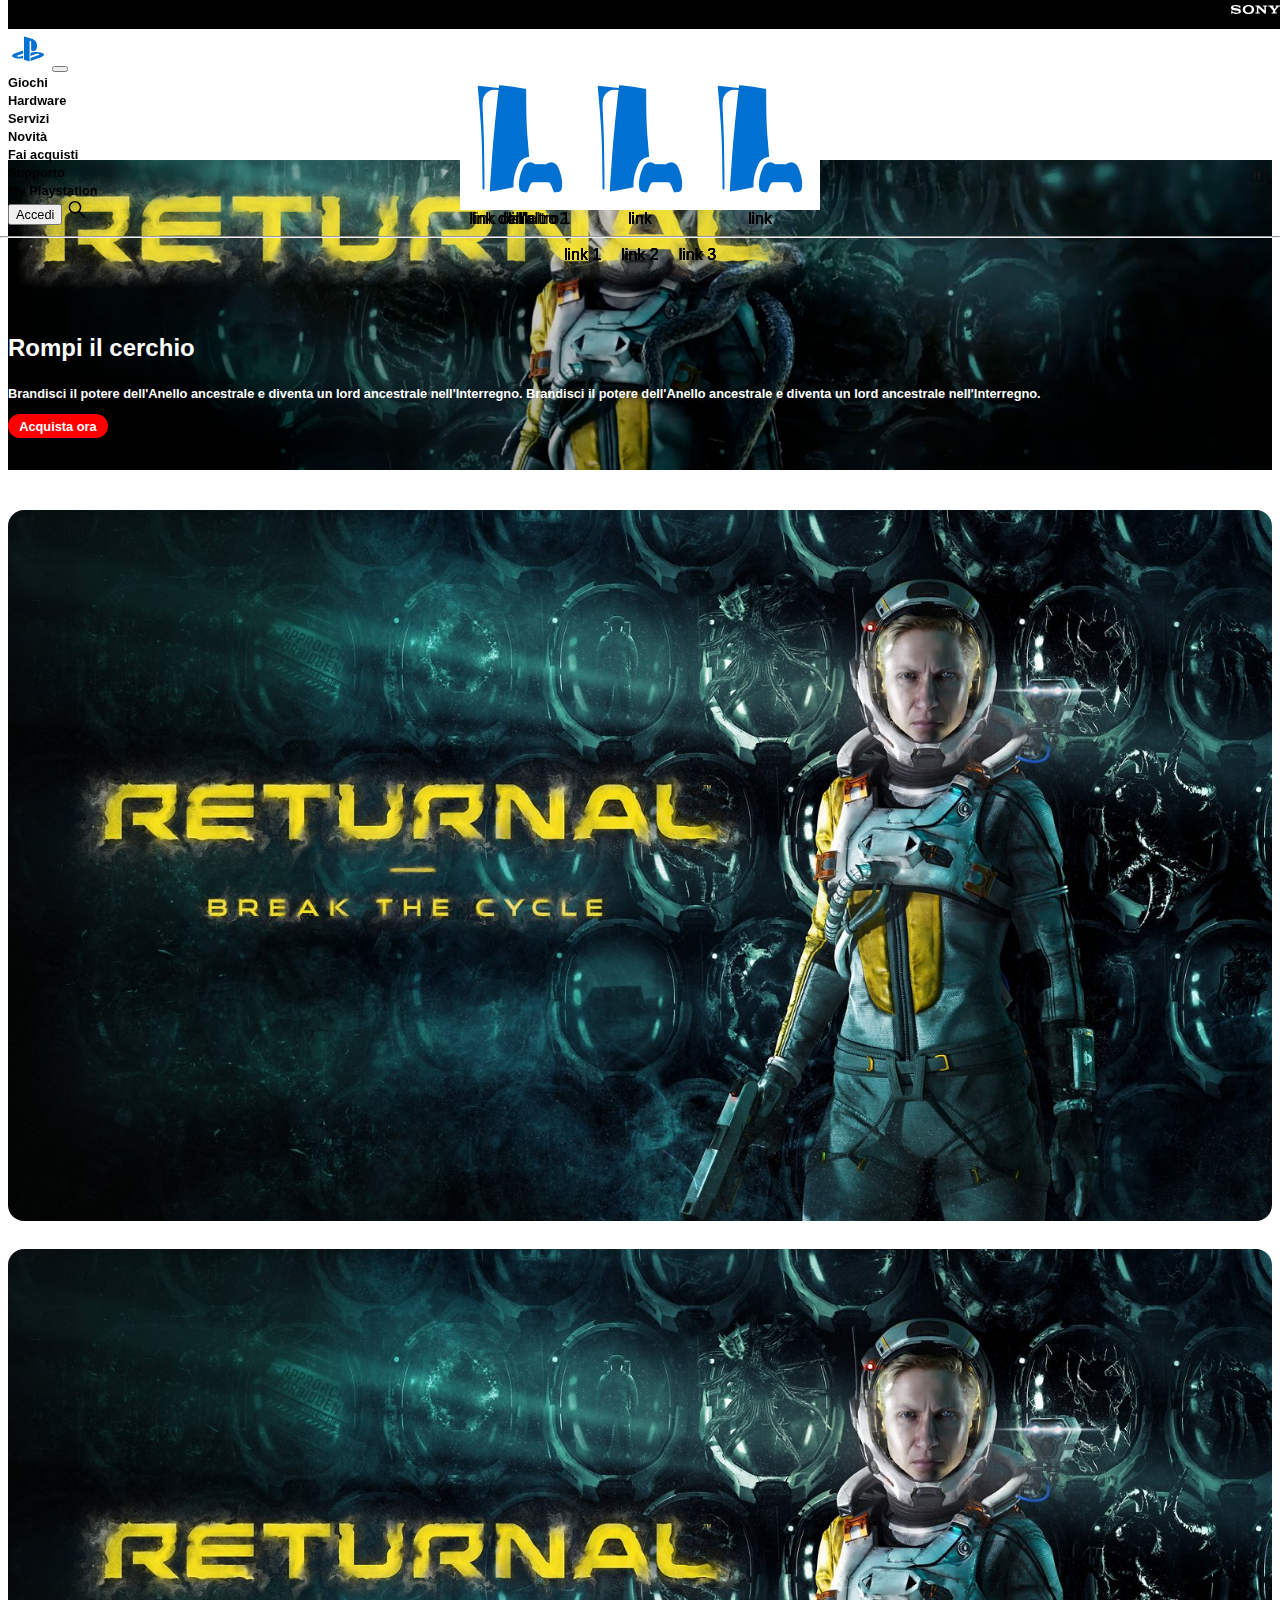
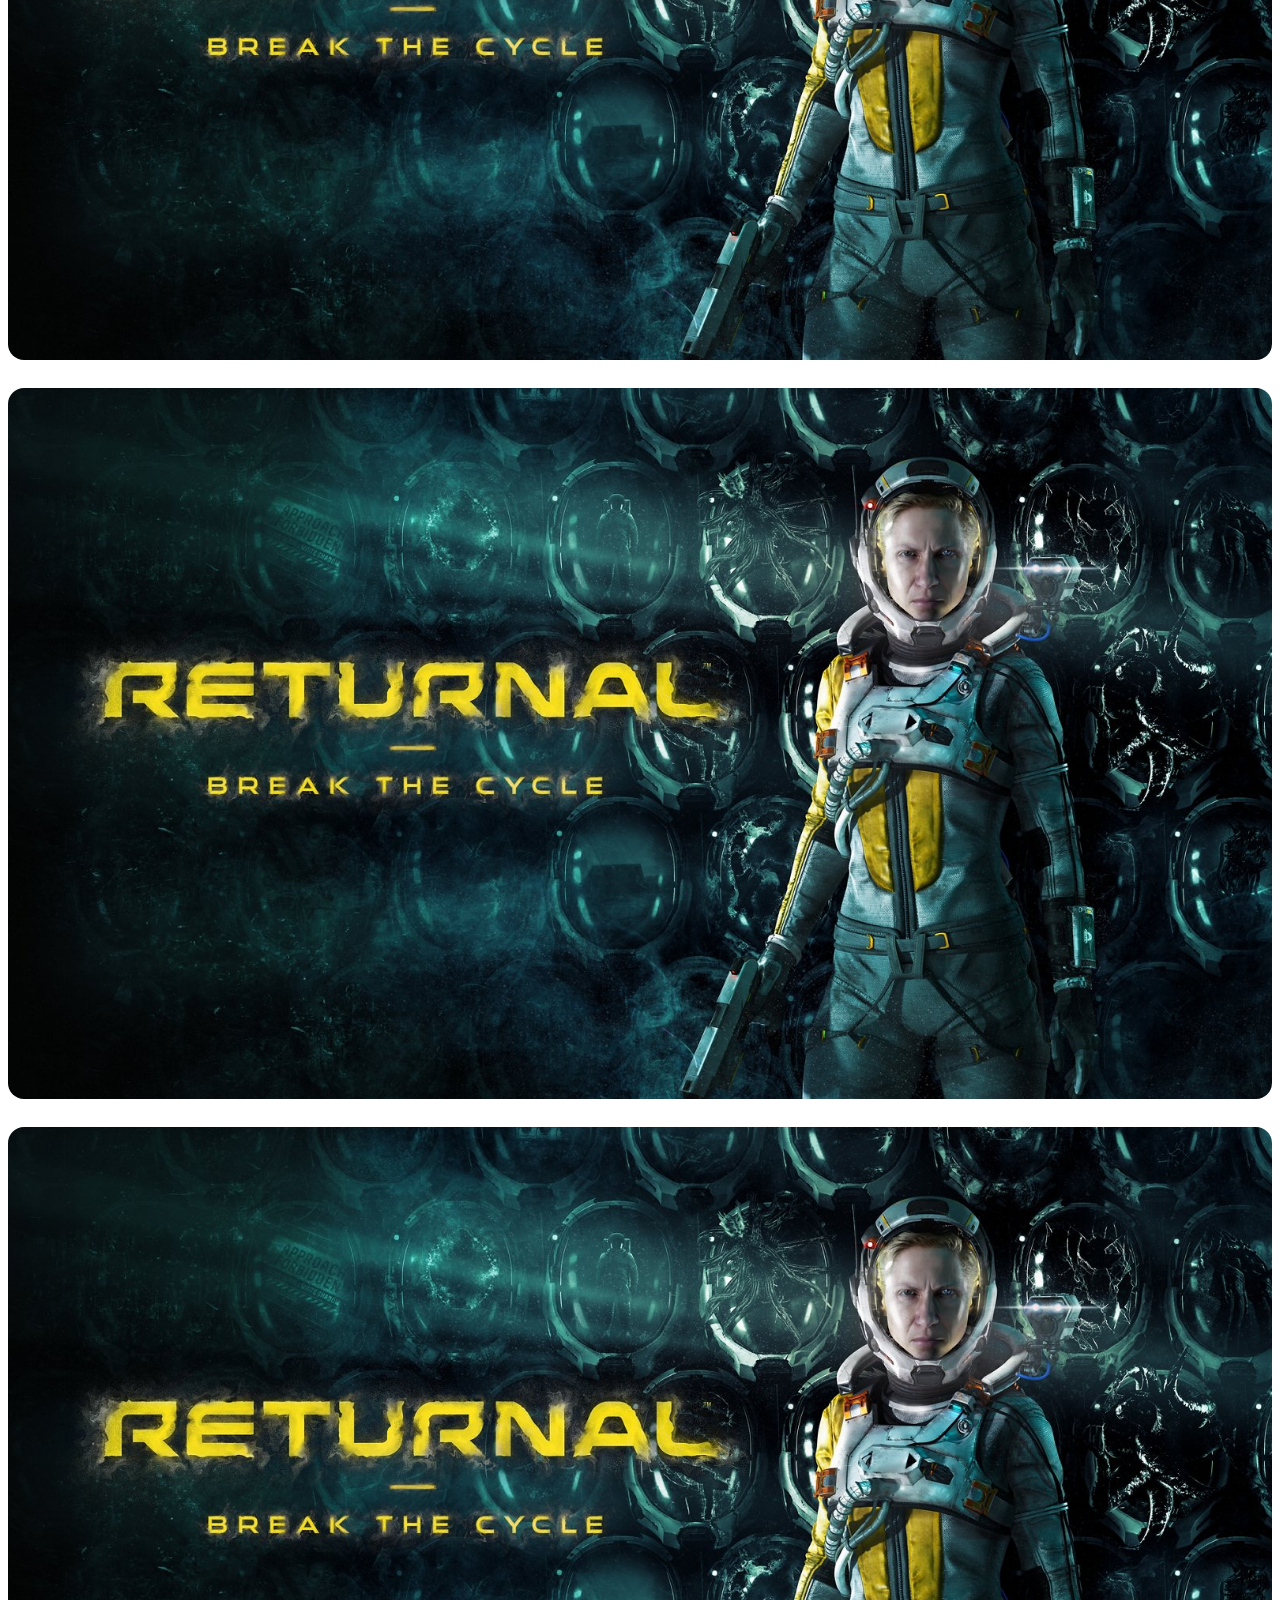
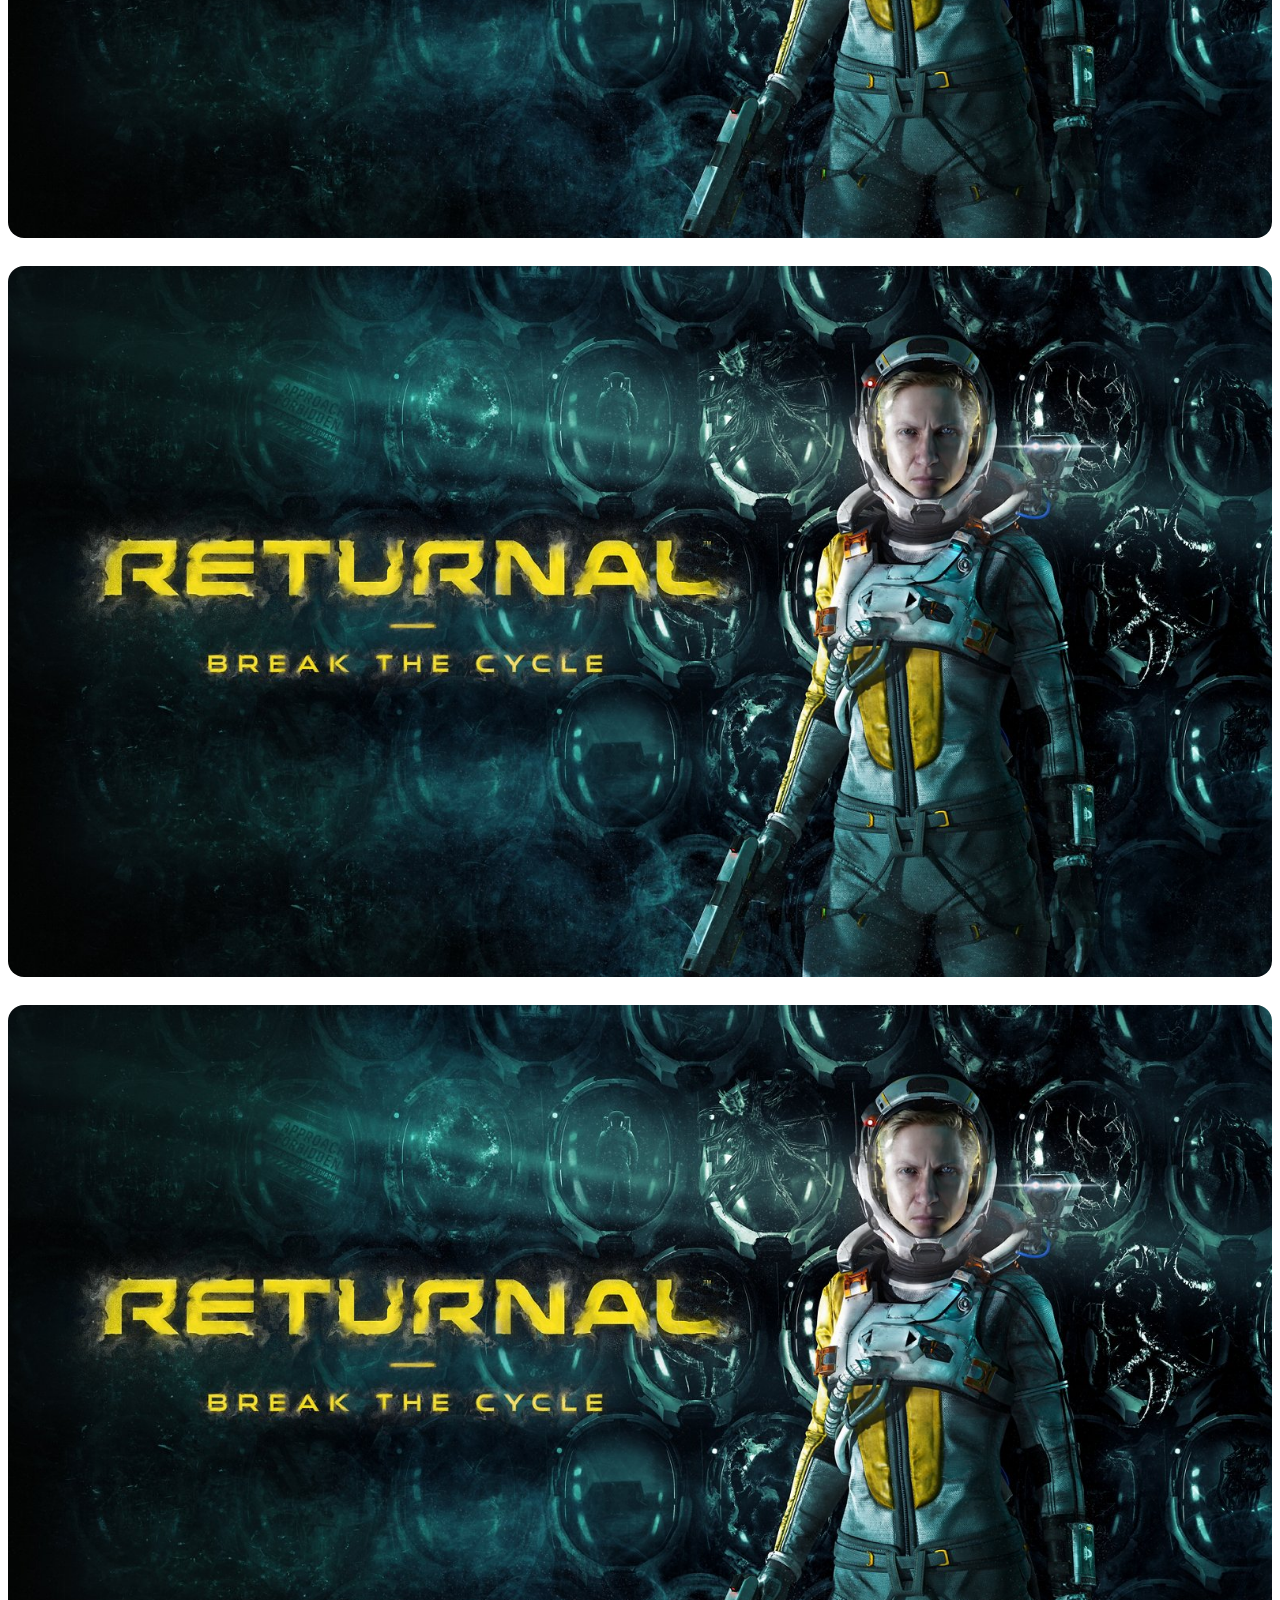
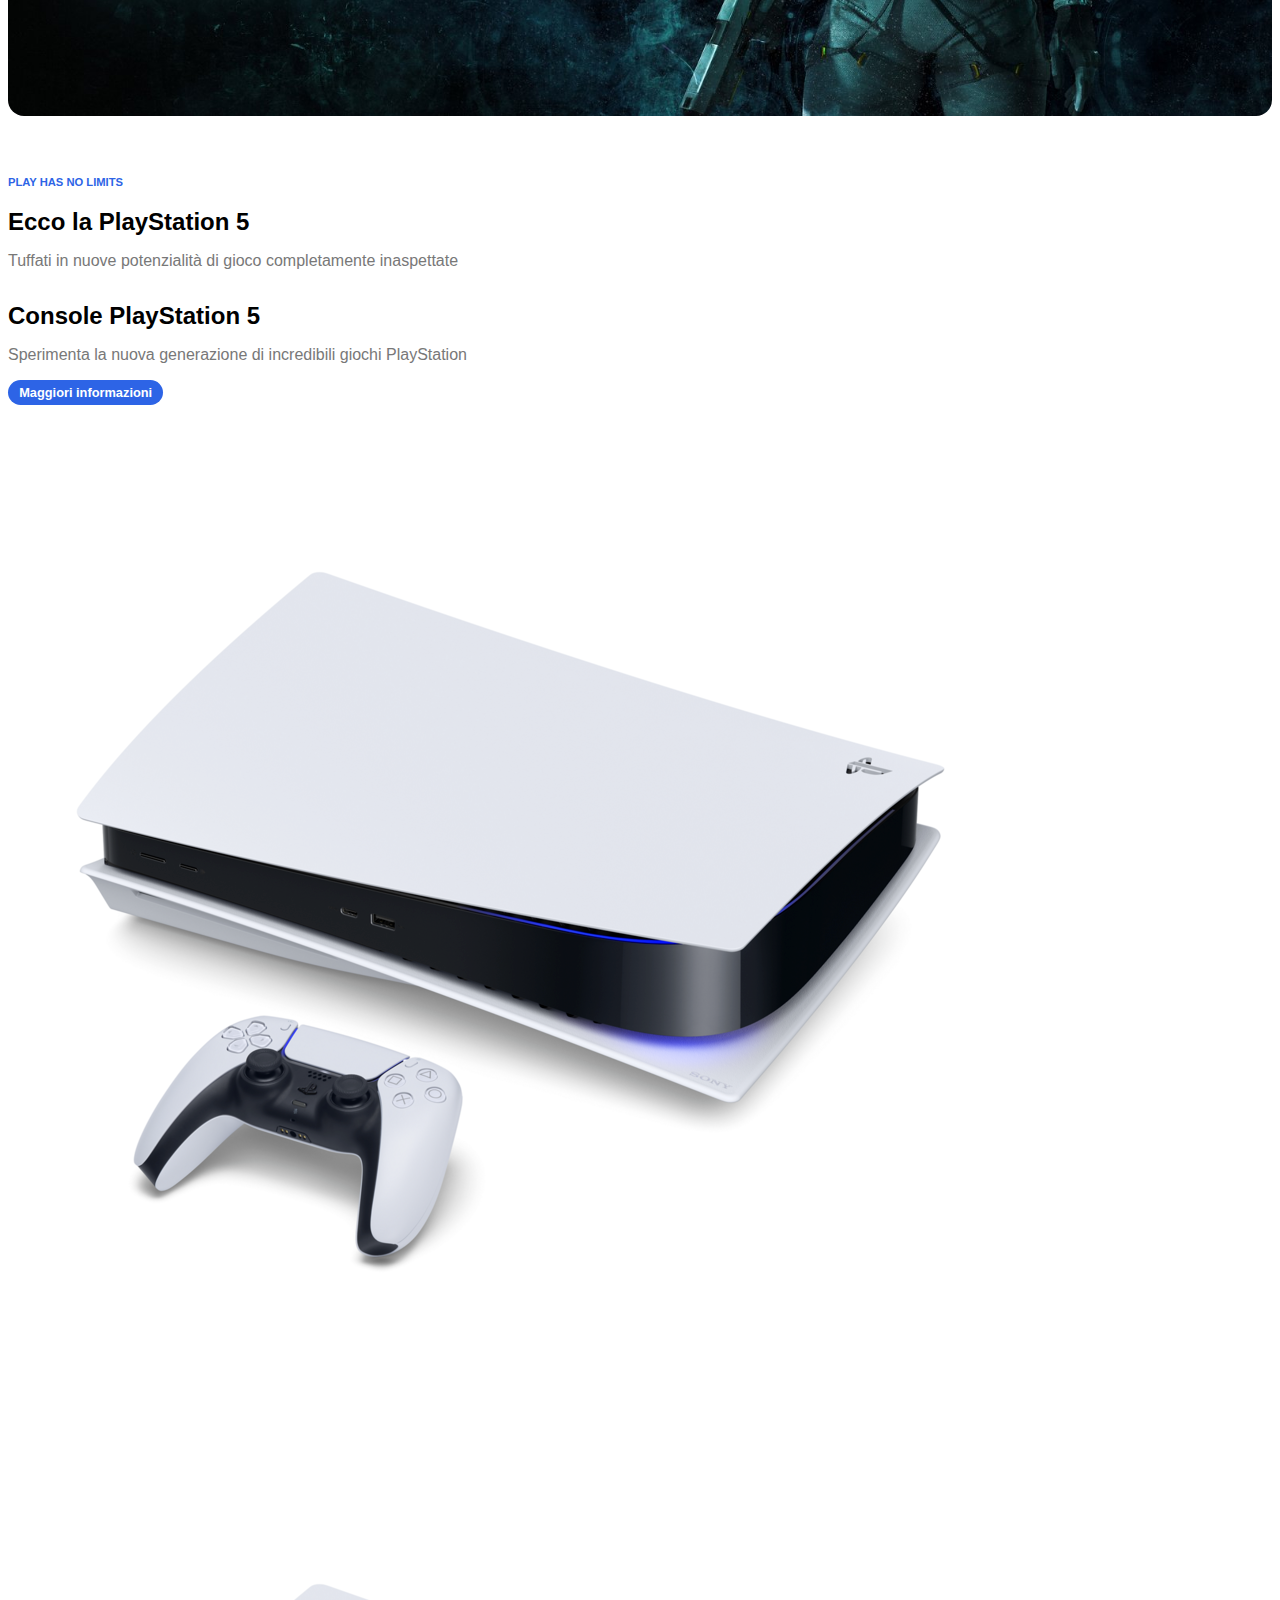
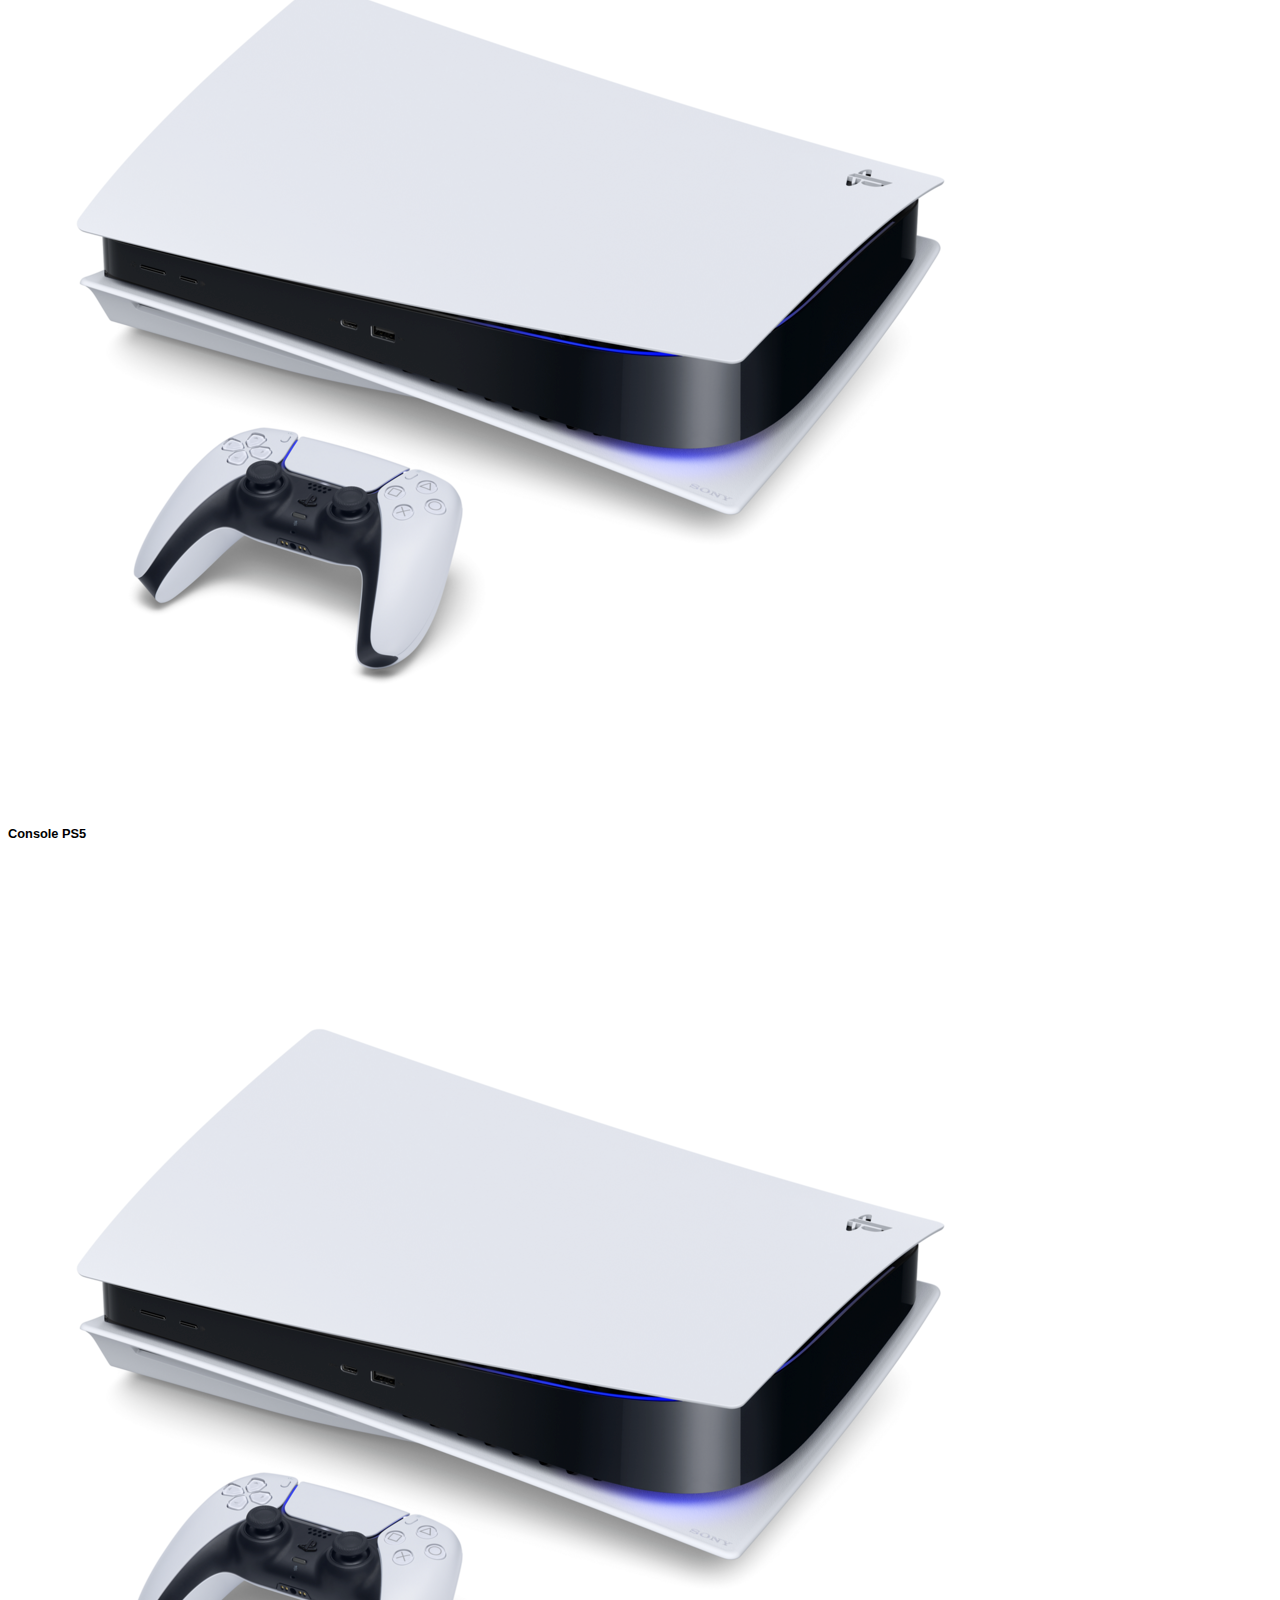
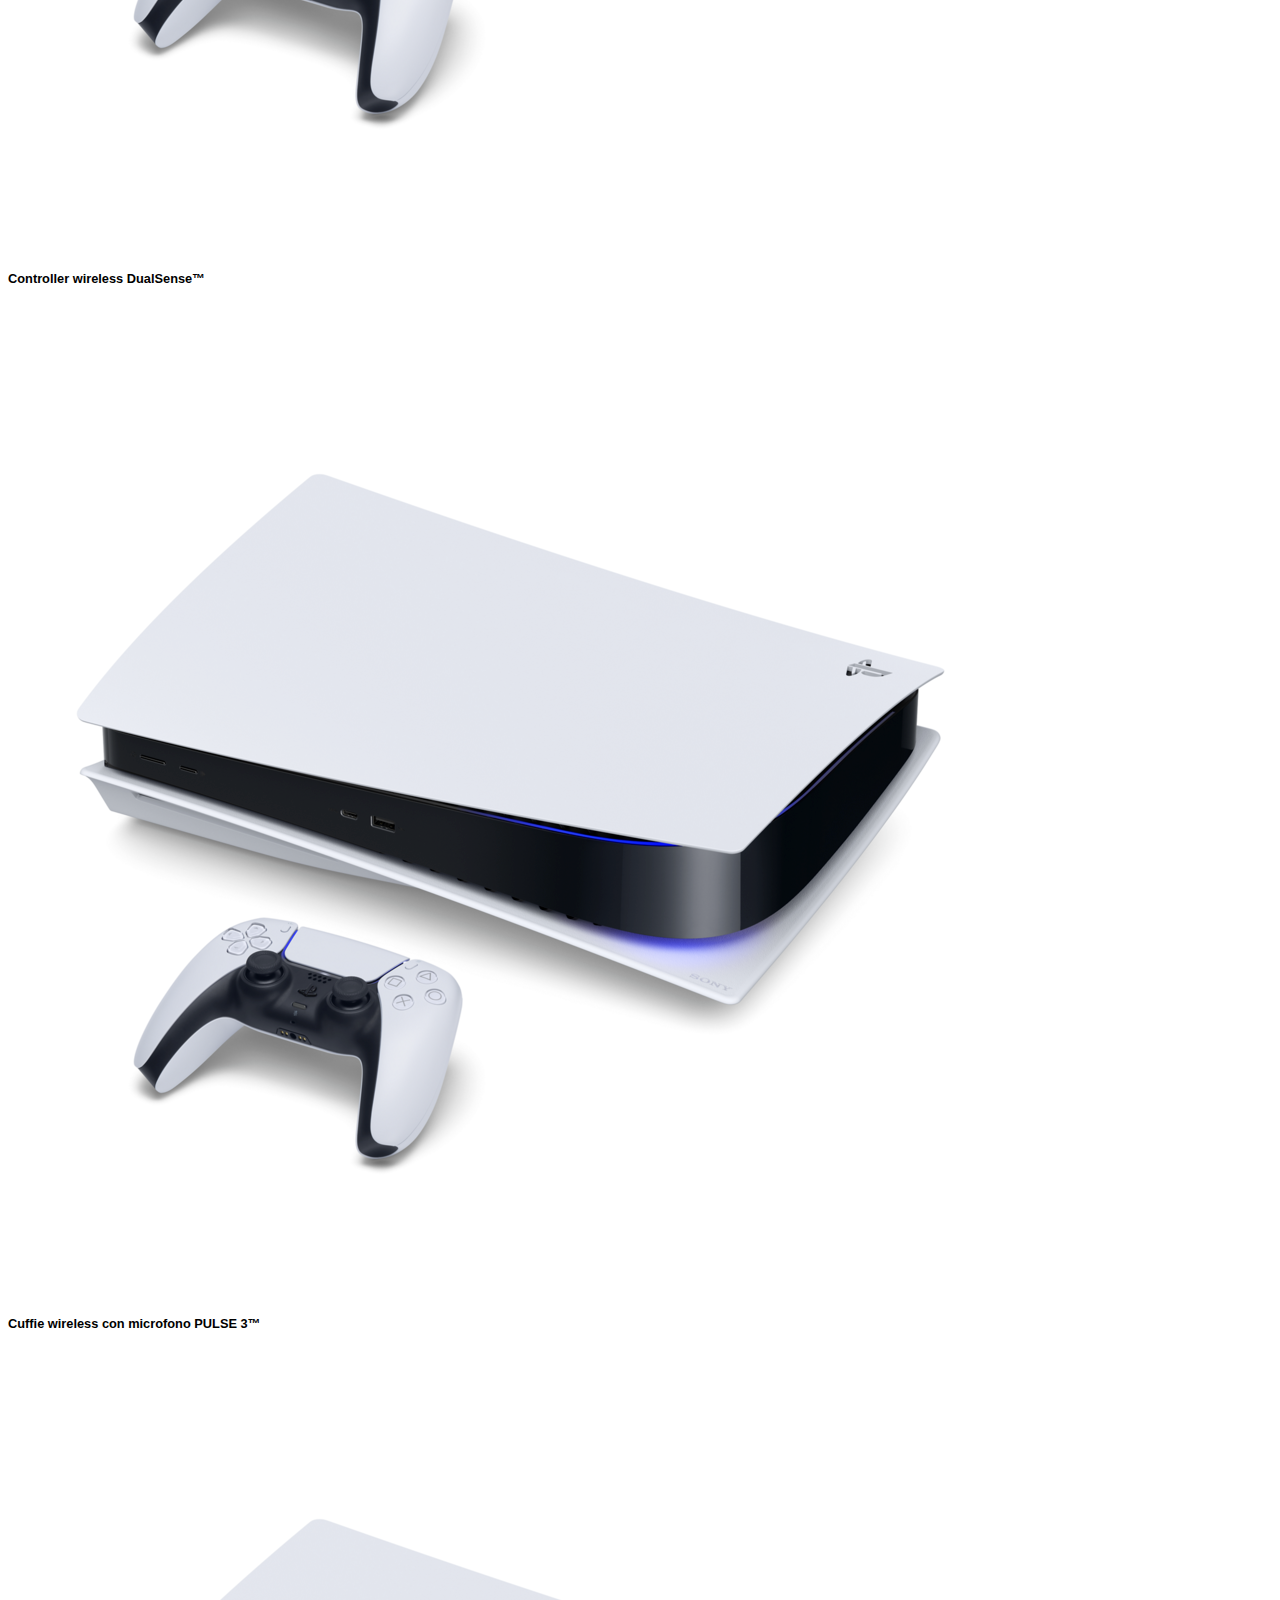
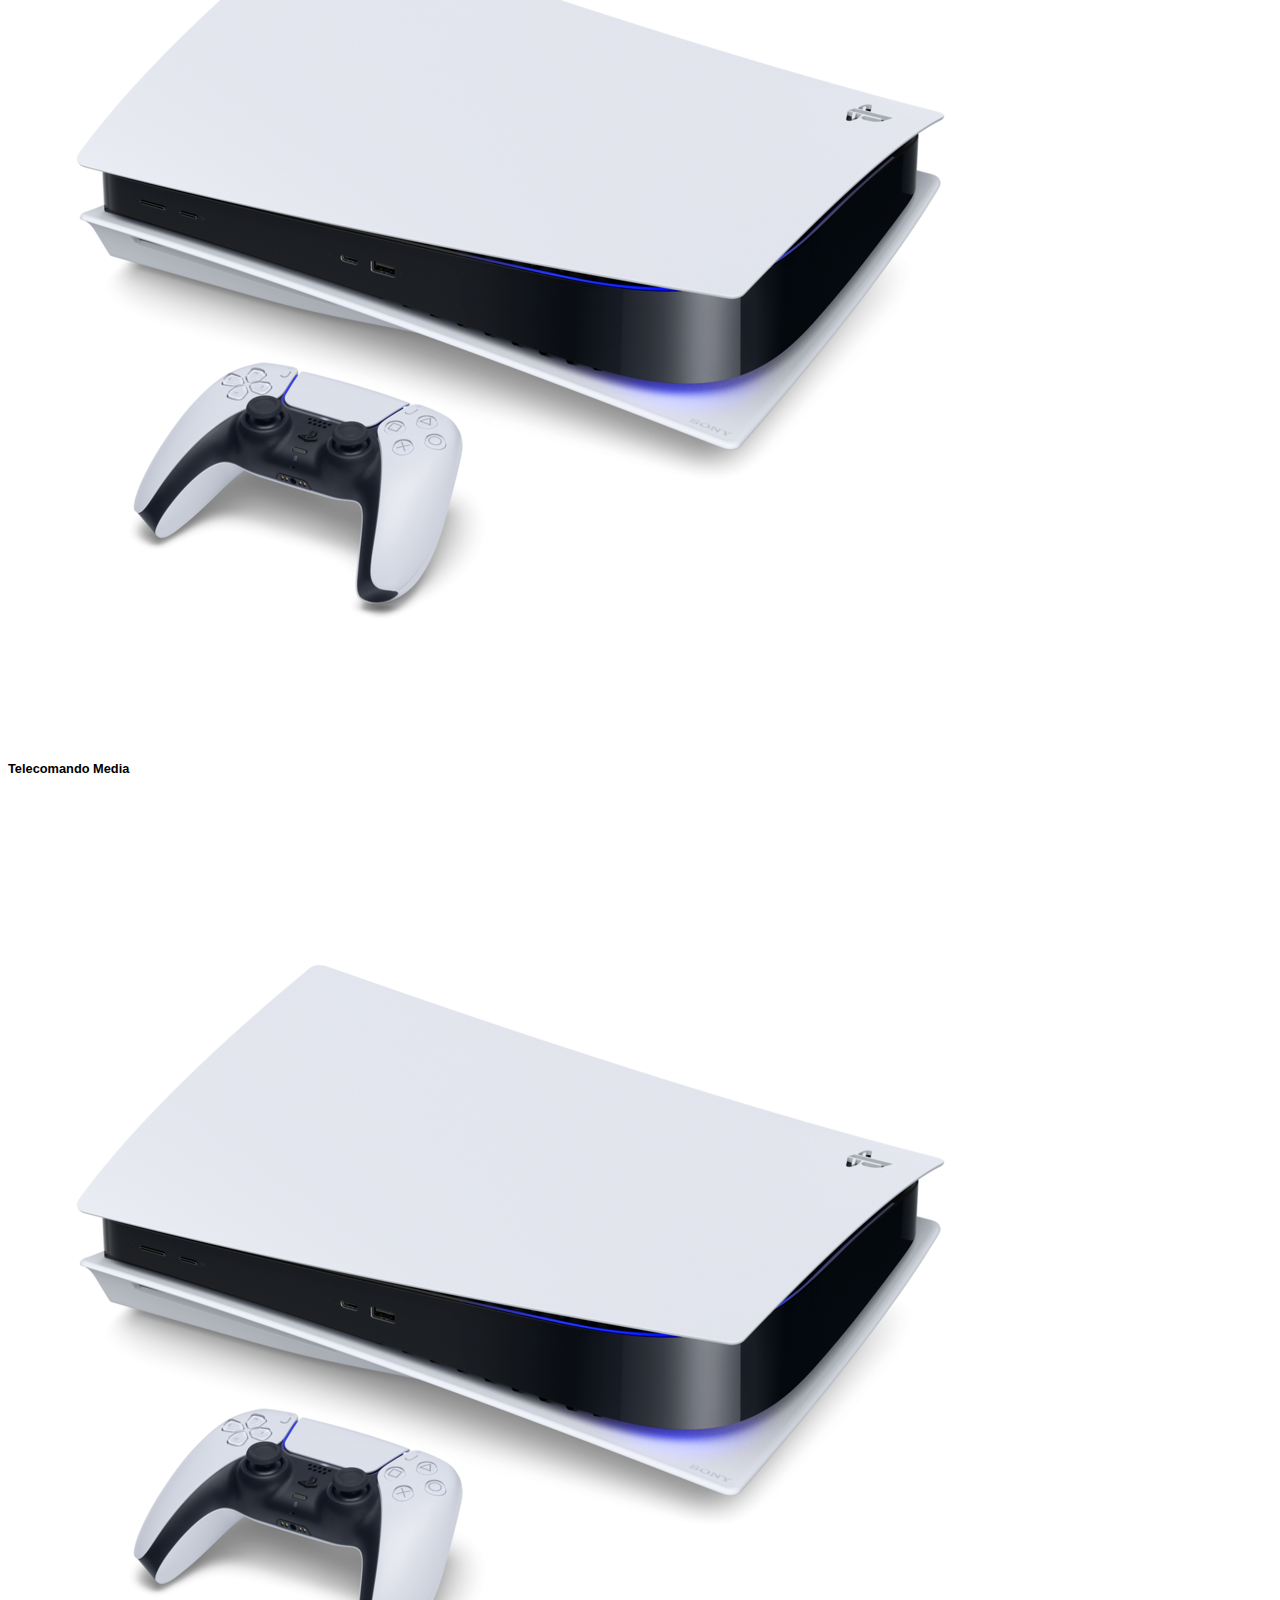
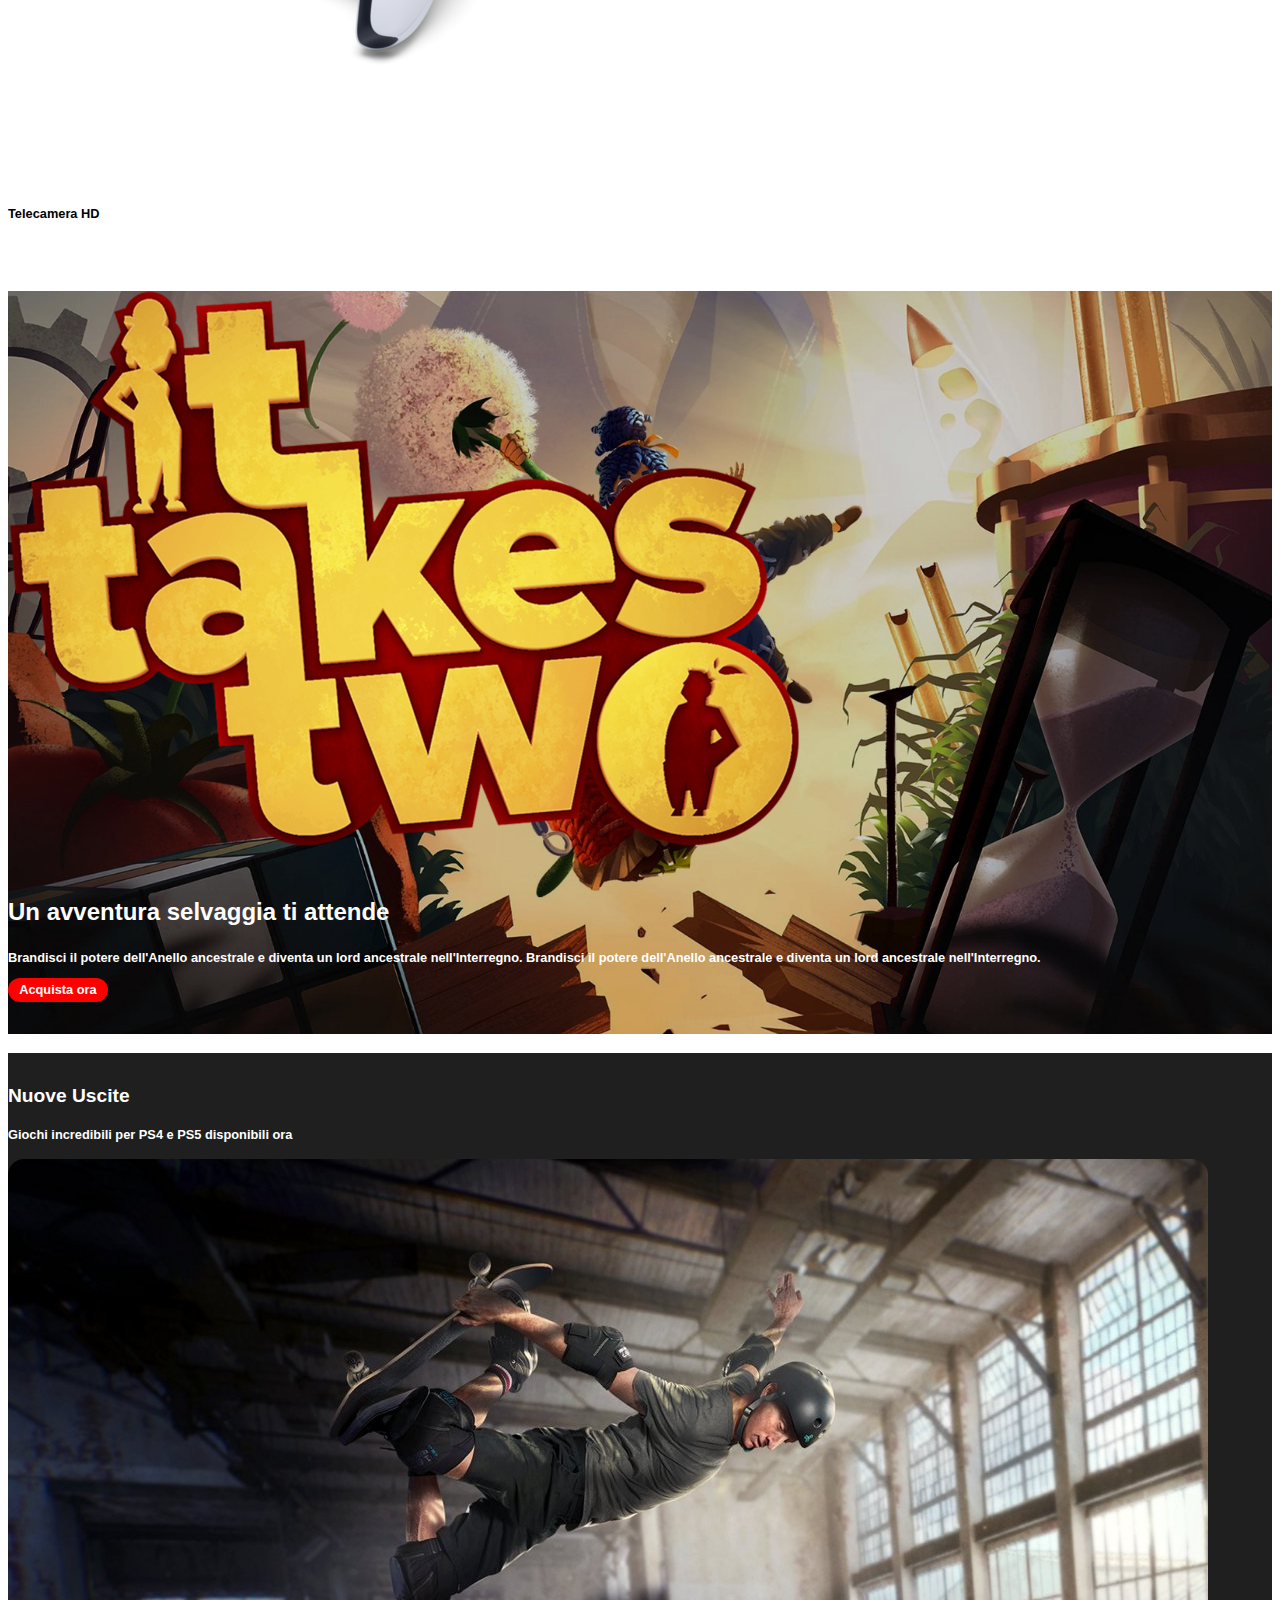
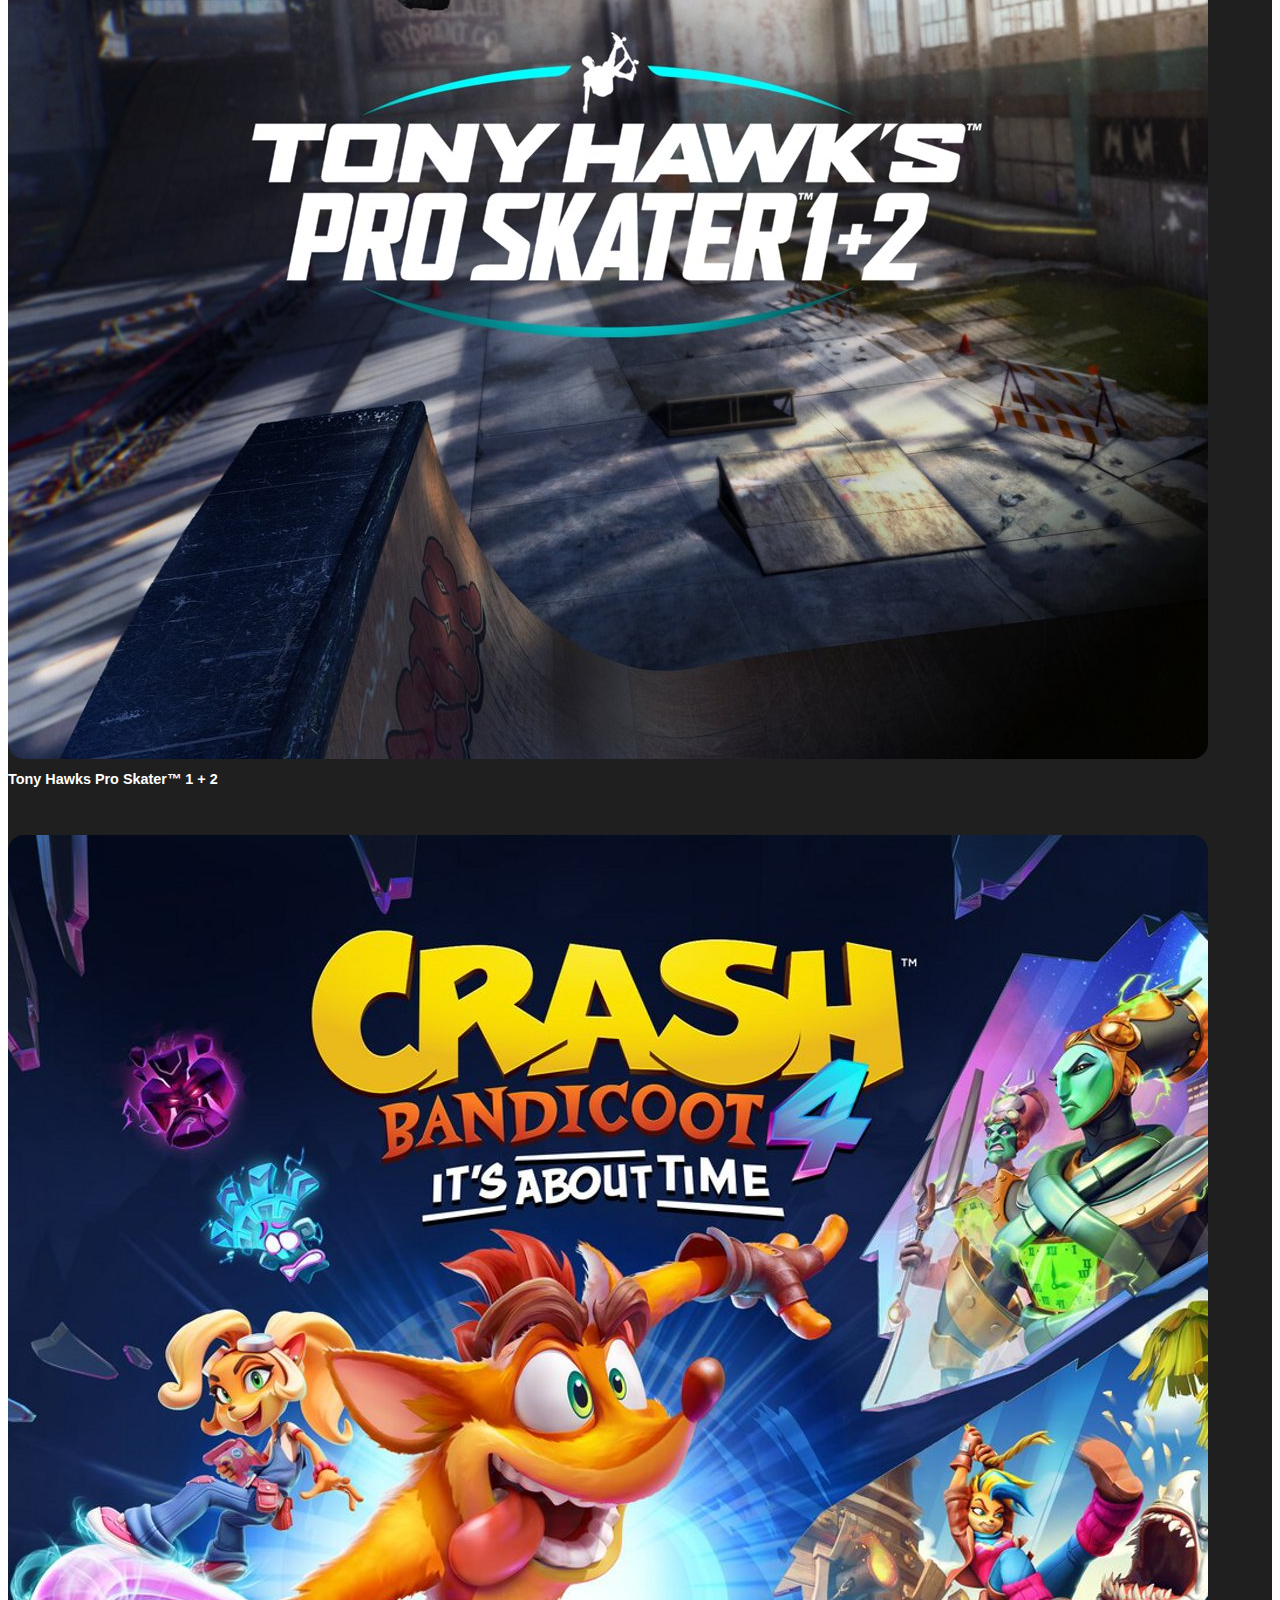
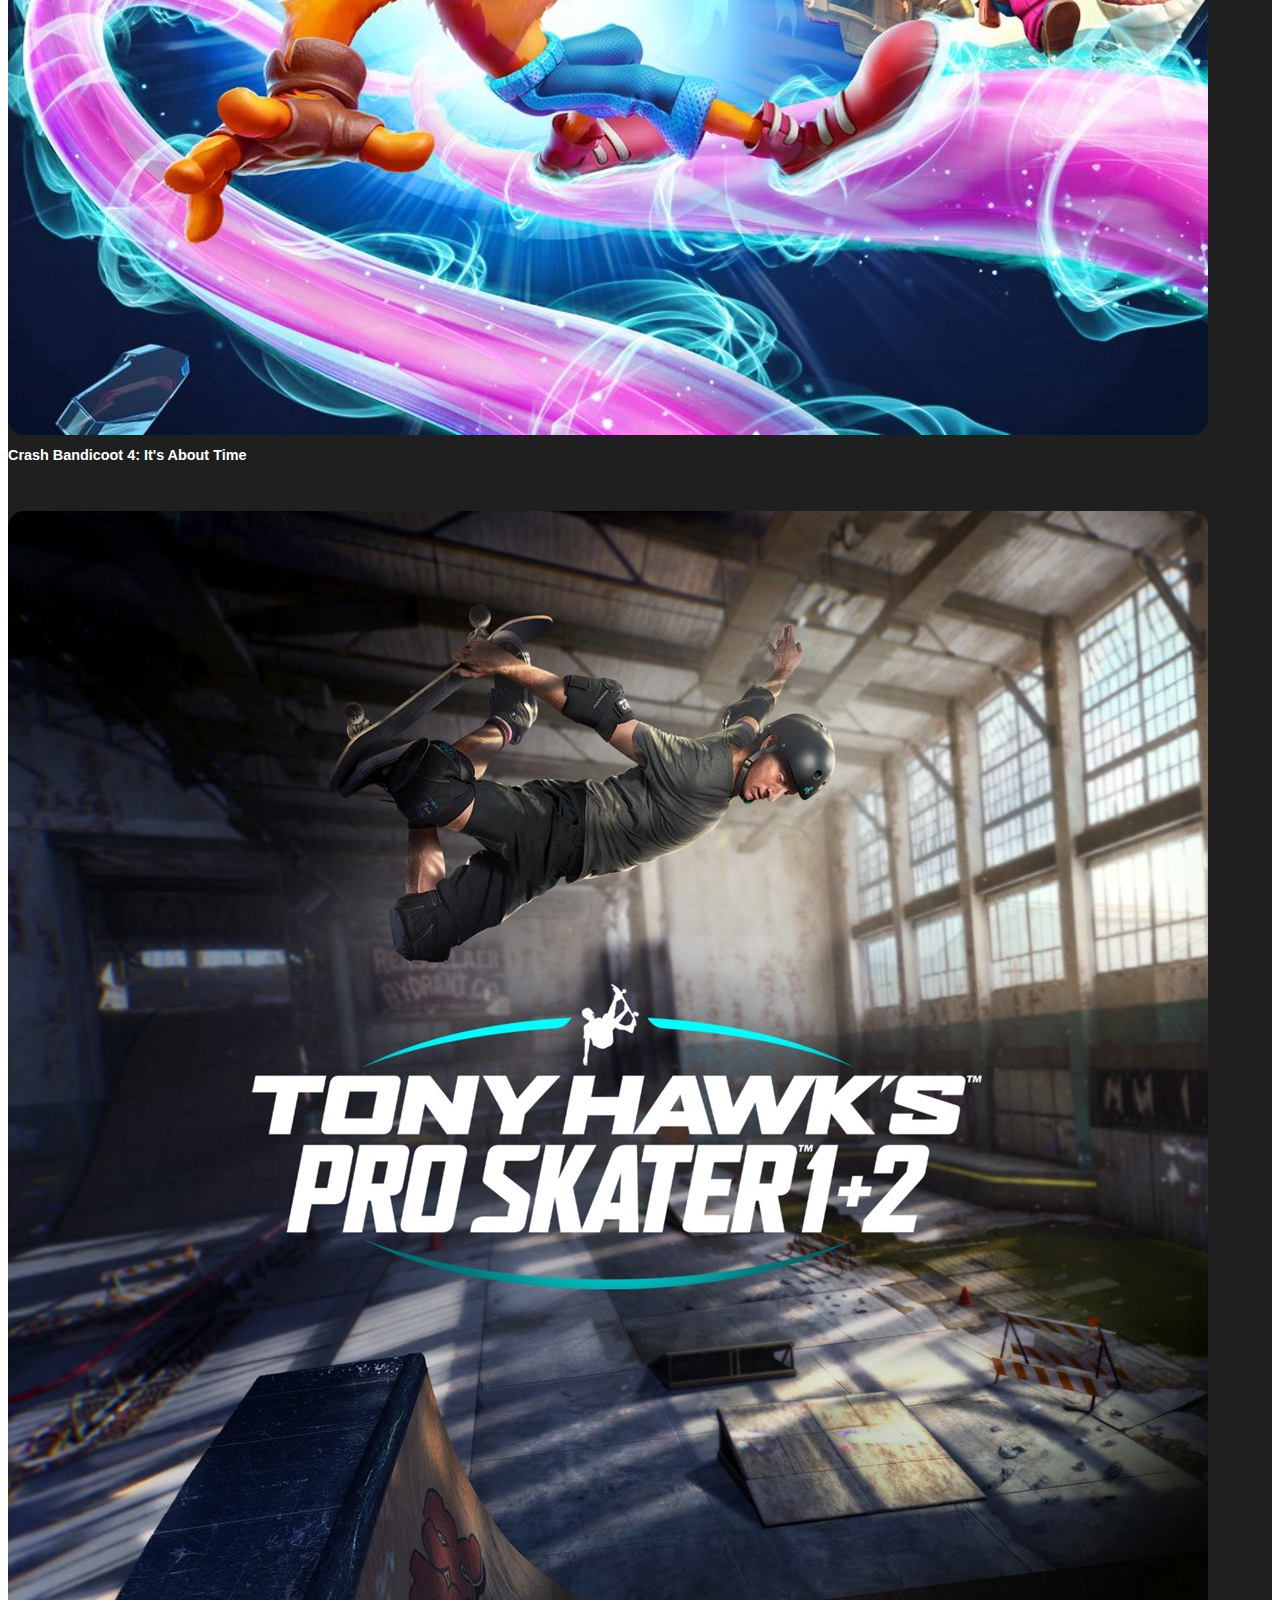
<file: index.html>
<!DOCTYPE html>
<html lang="en">
<head>
    <meta charset="UTF-8">
    <meta http-equiv="X-UA-Compatible" content="IE=edge">
    <meta name="viewport" content="width=device-width, initial-scale=1.0">
    <link href="https://cdn.jsdelivr.net/npm/bootstrap@5.1.3/dist/css/bootstrap.min.css" rel="stylesheet" integrity="sha384-1BmE4kWBq78iYhFldvKuhfTAU6auU8tT94WrHftjDbrCEXSU1oBoqyl2QvZ6jIW3" crossorigin="anonymous">
    <link rel="stylesheet" href="https://cdnjs.cloudflare.com/ajax/libs/font-awesome/6.1.1/css/all.min.css" integrity="sha512-KfkfwYDsLkIlwQp6LFnl8zNdLGxu9YAA1QvwINks4PhcElQSvqcyVLLD9aMhXd13uQjoXtEKNosOWaZqXgel0g==" crossorigin="anonymous" referrerpolicy="no-referrer" />
    <link rel="stylesheet" href="css/style.css">
    <title>PlayStation</title>
</head>
<body>
    <header>
        <!-- top header  -->
       <div class="top_header">
            <div class="sony_logo_container">
                 <img class="sony_logo" src="img/sony_logo.svg" alt="sony logo">
            </div>
       </div>
        <!-- bottom header   -->
        <div class="bottom_header">
              <!-- navbar bootstrap -->
       <nav class="navbar navbar-expand-lg navbar-light bg-light">
        <div class="container-fluid">
          <!-- brand link (il primo a sinistra) -->
          <a class="navbar-brand" href="#">
              <img src="img/play_logo.svg" alt="logo playstation" width="40px">
          </a>
          <!-- hamburger menu icon -->
          <button class="navbar-toggler" type="button" data-bs-toggle="collapse" data-bs-target="#navbarSupportedContent" aria-controls="navbarSupportedContent" aria-expanded="false" aria-label="Toggle navigation">
            <span class="navbar-toggler-icon"></span>
          </button>
          <!-- all navbar links -->
          <div class="collapse navbar-collapse" id="navbarSupportedContent">
            <ul class="navbar-nav me-auto mb-2 mb-lg-0">
              <!-- nav nav-item con dropdown -->
              <li class="nav-item dropdown">
                <!-- link <nav-item></nav-item> -->
                <a class="nav-link dropdown-toggle" href="#" id="navbarDropdown" role="button" data-bs-toggle="dropdown" aria-expanded="false">
                  Giochi
                </a>
                <!-- elemento dropdown -->
                <ul class="dropdown-menu" aria-labelledby="navbarDropdown">
                  <li class="play-menu">
                      <a class="dropdown-item play-menu-item" href="#">
                          <img src="img/play-menu-ico.png" alt="">
                          <span>link</span>
                      </a>
                      <a class="dropdown-item play-menu-item" href="#">
                        <img src="img/play-menu-ico.png" alt="">
                        <span>link</span>
                    </a>
                    <a class="dropdown-item play-menu-item" href="#">
                        <img src="img/play-menu-ico.png" alt="">
                        <span>link</span>
                    </a>
                  </li>
                  <li><hr class="dropdown-divider"></li>
                  <li class="bottom-play-menu">
                      <ul>
                          <li><a class="dropdown-item" href="#">link 1</a></li>
                          <li><a class="dropdown-item" href="#">link 2</a></li>
                          <li><a class="dropdown-item" href="#">link 3</a></li>
                      </ul>
                  </li>
                </ul>
              </li>
              <li class="nav-item dropdown">
                <!-- link <nav-item></nav-item> -->
                <a class="nav-link dropdown-toggle" href="#" id="navbarDropdown" role="button" data-bs-toggle="dropdown" aria-expanded="false">
                  Hardware
                </a>
                <!-- elemento dropdown -->
                <ul class="dropdown-menu" aria-labelledby="navbarDropdown">
                  <li class="play-menu">
                      <a class="dropdown-item play-menu-item" href="#">
                          <img src="img/play-menu-ico.png" alt="">
                          <span>link dell'altro 1</span>
                      </a>
                      <a class="dropdown-item play-menu-item" href="#">
                        <img src="img/play-menu-ico.png" alt="">
                        <span>link</span>
                    </a>
                    <a class="dropdown-item play-menu-item" href="#">
                        <img src="img/play-menu-ico.png" alt="">
                        <span>link</span>
                    </a>
                  </li>
                  <li><hr class="dropdown-divider"></li>
                  <li class="bottom-play-menu">
                      <ul>
                          <li><a class="dropdown-item" href="#">link 1</a></li>
                          <li><a class="dropdown-item" href="#">link 2</a></li>
                          <li><a class="dropdown-item" href="#">link 3</a></li>
                      </ul>
                  </li>
                </ul>
              </li>
              <li class="nav-item dropdown">
                <!-- link <nav-item></nav-item> -->
                <a class="nav-link dropdown-toggle" href="#" id="navbarDropdown" role="button" data-bs-toggle="dropdown" aria-expanded="false">
                  Servizi
                </a>
                <!-- elemento dropdown -->
                <ul class="dropdown-menu" aria-labelledby="navbarDropdown">
                  <li class="play-menu">
                      <a class="dropdown-item play-menu-item" href="#">
                          <img src="img/play-menu-ico.png" alt="">
                          <span>link dell'altro 1</span>
                      </a>
                      <a class="dropdown-item play-menu-item" href="#">
                        <img src="img/play-menu-ico.png" alt="">
                        <span>link</span>
                    </a>
                    <a class="dropdown-item play-menu-item" href="#">
                        <img src="img/play-menu-ico.png" alt="">
                        <span>link</span>
                    </a>
                  </li>
                  <li><hr class="dropdown-divider"></li>
                  <li class="bottom-play-menu">
                      <ul>
                          <li><a class="dropdown-item" href="#">link 1</a></li>
                          <li><a class="dropdown-item" href="#">link 2</a></li>
                          <li><a class="dropdown-item" href="#">link 3</a></li>
                      </ul>
                  </li>
                </ul>
              </li>
              <li class="nav-item dropdown">
                <!-- link <nav-item></nav-item> -->
                <a class="nav-link dropdown-toggle" href="#" id="navbarDropdown" role="button" data-bs-toggle="dropdown" aria-expanded="false">
                  Novità
                </a>
                <!-- elemento dropdown -->
                <ul class="dropdown-menu" aria-labelledby="navbarDropdown">
                  <li class="play-menu">
                      <a class="dropdown-item play-menu-item" href="#">
                          <img src="img/play-menu-ico.png" alt="">
                          <span>link</span>
                      </a>
                      <a class="dropdown-item play-menu-item" href="#">
                        <img src="img/play-menu-ico.png" alt="">
                        <span>link</span>
                    </a>
                    <a class="dropdown-item play-menu-item" href="#">
                        <img src="img/play-menu-ico.png" alt="">
                        <span>link</span>
                    </a>
                  </li>
                  <li><hr class="dropdown-divider"></li>
                  <li class="bottom-play-menu">
                      <ul>
                          <li><a class="dropdown-item" href="#">link 1</a></li>
                          <li><a class="dropdown-item" href="#">link 2</a></li>
                          <li><a class="dropdown-item" href="#">link 3</a></li>
                      </ul>
                  </li>
                </ul>
              </li>
              <li class="nav-item dropdown">
                <!-- link <nav-item></nav-item> -->
                <a class="nav-link dropdown-toggle" href="#" id="navbarDropdown" role="button" data-bs-toggle="dropdown" aria-expanded="false">
                Fai acquisti
                </a>
                <!-- elemento dropdown -->
                <ul class="dropdown-menu" aria-labelledby="navbarDropdown">
                  <li class="play-menu">
                      <a class="dropdown-item play-menu-item" href="#">
                          <img src="img/play-menu-ico.png" alt="">
                          <span>link dell'altro 1</span>
                      </a>
                      <a class="dropdown-item play-menu-item" href="#">
                        <img src="img/play-menu-ico.png" alt="">
                        <span>link</span>
                    </a>
                    <a class="dropdown-item play-menu-item" href="#">
                        <img src="img/play-menu-ico.png" alt="">
                        <span>link</span>
                    </a>
                  </li>

                  <li><hr class="dropdown-divider"></li>
                  <li class="bottom-play-menu">
                      <ul>
                          <li><a class="dropdown-item" href="#">link 1</a></li>
                          <li><a class="dropdown-item" href="#">link 2</a></li>
                          <li><a class="dropdown-item" href="#">link 3</a></li>
                      </ul>
                      
                  </li>
                </ul>
              </li>

              <li class="nav-item dropdown">
                <!-- link <nav-item></nav-item> -->
                <a class="nav-link dropdown-toggle" href="#" id="navbarDropdown" role="button" data-bs-toggle="dropdown" aria-expanded="false">
                  Supporto
                </a>
                <!-- elemento dropdown -->
                <ul class="dropdown-menu" aria-labelledby="navbarDropdown">
                  <li class="play-menu">
                      <a class="dropdown-item play-menu-item" href="#">
                          <img src="img/play-menu-ico.png" alt="">
                          <span>link dell'altro2</span>
                      </a>
                      <a class="dropdown-item play-menu-item" href="#">
                        <img src="img/play-menu-ico.png" alt="">
                        <span>link</span>
                    </a>
                    <a class="dropdown-item play-menu-item" href="#">
                        <img src="img/play-menu-ico.png" alt="">
                        <span>link</span>
                    </a>
                  </li>

                  <li><hr class="dropdown-divider"></li>
                  <li class="bottom-play-menu">
                      <ul>
                          <li><a class="dropdown-item" href="#">link 1</a></li>
                          <li><a class="dropdown-item" href="#">link 2</a></li>
                          <li><a class="dropdown-item" href="#">link 3</a></li>
                      </ul>
                      
                  </li>
                </ul>
              </li>
            </ul>
            
            <ul class="navbar-nav me-2 mb-2 mb-lg-0">
                <li class="nav-item dropdown me-2">
                    <a class="nav-link dropdown-toggle" href="#" id="navbarDropdown" role="button" data-bs-toggle="dropdown" aria-expanded="false">
                      My Playstation
                    </a>
                    <ul class="dropdown-menu" aria-labelledby="navbarDropdown">
                      <li class="play-menu">
                          <a class="dropdown-item play-menu-item" href="#">
                              <img src="img/play-menu-ico.png" alt="">
                              <span>link</span>
                          </a>
                          <a class="dropdown-item play-menu-item" href="#">
                            <img src="img/play-menu-ico.png" alt="">
                            <span>link</span>
                        </a>
                        <a class="dropdown-item play-menu-item" href="#">
                            <img src="img/play-menu-ico.png" alt="">
                            <span>link</span>
                        </a>
                      </li>
                    </ul>
                  </li>
                  <button type="button" class="btn btn-dark rounded-pill me-2">Accedi</button>
                  <a class="lens_container" href="#"><img src="img/lens.svg" width="20px" alt="lens image"></a>
            </ul>
          </div>
        </div>
      </nav>
   </div>
    </header>
    <!-- |||||||||||||||||||||||||||||||||||||||||||||||||||||||||||||||||||||||||||||||||||||||||||||||||||||||||||||||||||||||||| -->
    <main>
          <!-- returnal rompi il cerchio  -->
          <section id="ms_jumbotron">
              <div class="ms_jumbotron_container">
                  <div class="ms_overlay"></div>
                  <div class="container">
                      <div class="row row-cols-1 row-cols-md-3 ">
                          <div class="col">
                              <div class="big_game_card">
                                  <div class="img_container">
                                    <img src="img/returnal-hero-banner-logo.png" alt="">
                                  </div>   
                                  <h2>Rompi il cerchio</h2>
                                  <p>Brandisci il potere dell'Anello ancestrale e diventa un lord ancestrale nell'Interregno. Brandisci il potere dell'Anello ancestrale e diventa un lord ancestrale nell'Interregno.</p>
                                  <a href="#"><div class="ms_btn ms_common">Acquista ora</div></a>
                                </div>
                            </div>
                        </div>
                    </div>
                </div>
          </section>
          <!-- tessere giochi -->
          <div class="small_games_cards">
              <div class="small_games_cards_container">
                 <div class="container">
                     <div class="row row-cols-2 row-cols-sm-3 row-cols-lg-6">
                         <!-- inizio col  -->
                           <div class="col">
                               <div class="small_game_card">
                                    <div class="img_container blue_frame">
                                        <img src="img/returnal-listing-thumb-01-ps5.jpg" alt="returnal image">
                                    </div>
                               </div>
                           </div>
                           <!-- fine col  -->
                            <!-- inizio col  -->
                            <div class="col">
                                <div class="small_game_card">
                                     <div class="img_container">
                                         <img src="img/returnal-listing-thumb-01-ps5.jpg" alt="returnal image">
                                     </div>
                                </div>
                            </div>
                            <!-- fine col  -->
                             <!-- inizio col  -->
                           <div class="col">
                            <div class="small_game_card">
                                 <div class="img_container">
                                     <img src="img/returnal-listing-thumb-01-ps5.jpg" alt="returnal image">
                                 </div>
                            </div>
                        </div>
                        <!-- fine col  -->
                         <!-- inizio col  -->
                         <div class="col">
                            <div class="small_game_card">
                                 <div class="img_container">
                                     <img src="img/returnal-listing-thumb-01-ps5.jpg" alt="returnal image">
                                 </div>
                            </div>
                        </div>
                        <!-- fine col  -->
                         <!-- inizio col  -->
                         <div class="col">
                            <div class="small_game_card">
                                 <div class="img_container">
                                     <img src="img/returnal-listing-thumb-01-ps5.jpg" alt="returnal image">
                                 </div>
                            </div>
                        </div>
                        <!-- fine col  -->
                         <!-- inizio col  -->
                         <div class="col">
                            <div class="small_game_card">
                                 <div class="img_container">
                                     <img src="img/returnal-listing-thumb-01-ps5.jpg" alt="returnal image">
                                 </div>
                            </div>
                        </div>
                        <!-- fine col  -->
                     </div>
                 </div>
              </div>
          </div>
          <section id="console_reveal">
               <div class="console_reveal_container">
                     <div class="container">
                         <div class="reusable_card text-center">
                            <h3>play has no limits</h3>
                            <h2>Ecco la PlayStation 5</h2>
                            <p>Tuffati in nuove potenzialità di gioco completamente inaspettate</p>
                         </div>
                     </div>
               </div>
          </section>      
        <section id="console_playstation">
            <div class="console_playstation_container">
                <div class="container">
                    <div class="row row-cols-1 row-cols-md-2 d-flex align-items-center">
                        <!-- inizio col -->
                        <div class="col">
                            <div class="reusable_card">
                                <h2>Console PlayStation 5</h2>
                                <p>Sperimenta la nuova generazione di incredibili giochi PlayStation</p>
                                <a href=""><div class="ms_btn ms_common blue_btn">Maggiori informazioni</div></a>
                            </div>
                        </div>
                        <!-- fine col     -->
                        <!-- inizio col  -->
                        <div class="col">
                            <div class="img_container">
                                <img src="img/playstation-5-thumb.png" alt="console image 1">
                            </div>
                        </div>    
                        <!-- fine col  -->
                    </div>    
                </div>
              </div>
              <div class="console_pictures_container">
                <div class="container">
                    <div class="row row-cols-3 gx-0 row-cols-md-5 gx-3">
                        <!-- inizio col -->
                            <div class="col_container">
                                <img src="img/playstation-5-thumb.png" alt="console image">
                                <h5 class="text-center">Console PS5</h5>
                            </div>
                          <!-- inizio col -->
                          <div class="col_container">
                            <img src="img/playstation-5-thumb.png" alt="controller image">
                            <h5 class="text-center">Controller wireless DualSense&#8482;</h5>
                        </div>
                         <!-- inizio col -->
                         <div class="col_container">
                            <img src="img/playstation-5-thumb.png" alt="headphone image">
                            <h5 class="text-center">Cuffie wireless con microfono PULSE 3&#8482;</h5>
                        </div>
                         <!-- inizio col -->
                         <div class="col_container">
                            <img src="img/playstation-5-thumb.png" alt="remote image">
                            <h5 class="text-center">Telecomando Media</h5>
                        </div>
                         <!-- inizio col -->
                         <div class="col_container">
                            <img src="img/playstation-5-thumb.png" alt="webcam image">
                            <h5 class="text-center">Telecamera HD</h5>
                        </div>  
                        </div>    
                    </div>    
                </div>
          </section>
          <!-- It takes two  -->
          <section id="it_takes_two">
            <div class="it_takes_two_container">
                <div class="ms_overlay"></div>
                <div class="container">
                    <div class="row row-cols-1 row-cols-md-3 ">
                        <div class="col">
                            <div class="big_game_card">
                                <div class="img_container">
                                    <img src="img/it-takes-two-logo.png" alt="">
                                </div>   
                                <h2>Un avventura selvaggia ti attende</h2>
                                <p>Brandisci il potere dell'Anello ancestrale e diventa un lord ancestrale nell'Interregno. Brandisci il potere dell'Anello ancestrale e diventa un lord ancestrale nell'Interregno.</p>
                                <a href="#"><div class="ms_btn ms_common">Acquista ora</div></a>
                              </div>
                          </div>
                      </div>
                  </div>
              </div>
        </section>
        <section id="new_releases">
              <div class="container">
                   <div class="new_releases_text">
                       <h3>Nuove Uscite</h3>
                       <h4>Giochi incredibili per PS4 e PS5 disponibili ora</h4>
                   </div>
                   <div class="row row-cols-2 row-cols-sm-3 row-cols-lg-6">
                       <!-- inizo col   -->
                    <div class="col">
                        <div class="small_game_card">
                             <div class="img_container">
                                 <img src="img/tony-hawks-pro-skater-1-2-store-art.jpg" alt="tony hawks image">
                             </div>
                             <h5>Tony Hawks Pro Skater&#8482; 1 + 2</h5>
                        </div>
                    </div>
                    <!-- fine col   -->
                         <!-- inizo col   -->
                         <div class="col">
                            <div class="small_game_card">
                                 <div class="img_container">
                                     <img src="img/crash-bandicoot-4-its-about-time-store-art.jpg" alt="crash bandicoot image">
                                 </div>
                                 <h5>Crash Bandicoot 4: It's About Time</h5>
                            </div>
                        </div>
                        <!-- fine col   -->
                    <div class="col">
                        <div class="small_game_card">
                                <div class="img_container">
                                    <img src="img/tony-hawks-pro-skater-1-2-store-art.jpg" alt="tony hawks image">
                                </div>
                                <h5>Tony Hawks Pro Skater&#8482; 1 + 2</h5>
                        </div>
                    </div>
                    <!-- fine col   -->
                            <!-- inizo col   -->
                            <div class="col">
                                <div class="small_game_card">
                                     <div class="img_container">
                                         <img src="img/crash-bandicoot-4-its-about-time-store-art.jpg" alt="crash bandicoot image">
                                     </div>
                                     <h5>Crash Bandicoot 4 : It's About Time</h5>
                                </div>
                            </div>
                            <!-- fine col   -->
                            <div class="col">
                                <div class="small_game_card">
                                     <div class="img_container">
                                         <img src="img/tony-hawks-pro-skater-1-2-store-art.jpg" alt="tony hawks image">
                                     </div>
                                     <h5>Tony Hawks Pro Skater&#8482; 1 + 2</h5>
                                </div>
                            </div>
                            <!-- fine col   -->
                                 <!-- inizo col   -->
                                 <div class="col">
                                    <div class="small_game_card">
                                         <div class="img_container">
                                             <img src="img/crash-bandicoot-4-its-about-time-store-art.jpg" alt="crash bandicoot image">
                                         </div>
                                         <h5>Crash Bandicoot 4 : It's About Time</h5>
                                    </div>
                                </div>
                                <!-- fine col   -->
                                    <!-- inizo col   -->
                    <div class="col">
                        <div class="small_game_card">
                             <div class="img_container">
                                 <img src="img/tony-hawks-pro-skater-1-2-store-art.jpg" alt="tony hawks image">
                             </div>
                             <h5>Tony Hawks Pro Skater&#8482; 1 + 2</h5>
                        </div>
                    </div>
                    <!-- fine col   -->
                            <!-- inizo col   -->
                            <div class="col">
                            <div class="small_game_card">
                                    <div class="img_container">
                                        <img src="img/crash-bandicoot-4-its-about-time-store-art.jpg" alt="crash bandicoot image">
                                    </div>
                                    <h5>Crash Bandicoot 4 : It's About Time</h5>
                            </div>
                    </div>
                    <!-- fine col   -->
                    <div class="col">
                        <div class="small_game_card">
                                <div class="img_container">
                                    <img src="img/tony-hawks-pro-skater-1-2-store-art.jpg" alt="tony hawks image">
                                </div>
                                <h5>Tony Hawks Pro Skater&#8482; 1 + 2</h5>
                        </div>
                    </div>
                <!-- fine col   -->
                        <!-- inizo col   -->
                        <div class="col">
                        <div class="small_game_card">
                                <div class="img_container">
                                    <img src="img/crash-bandicoot-4-its-about-time-store-art.jpg" alt="crash bandicoot image">
                                </div>
                                <h5>Crash Bandicoot 4 : It's About Time</h5>
                        </div>
                    </div>
                    <!-- fine col   -->
                    <div class="col">
                        <div class="small_game_card">
                                <div class="img_container">
                                    <img src="img/tony-hawks-pro-skater-1-2-store-art.jpg" alt="tony hawks image">
                                </div>
                                <h5>Tony Hawks Pro Skater&#8482; 1 + 2</h5>
                        </div>
                    </div>
                    <!-- fine col   -->
                            <!-- inizo col   -->
                            <div class="col">
                            <div class="small_game_card">
                                    <div class="img_container">
                                        <img src="img/crash-bandicoot-4-its-about-time-store-art.jpg" alt="crash bandicoot image">
                                    </div>
                                    <h5>Crash Bandicoot 4 : It's About Time</h5>
                            </div>
                        </div>
                        <!-- fine col   -->
                   </div>
              </div>
        </section>
        <!-- esplora playstation  -->
        <section id="console_explore">
            <div class="console_explore_container">
                <div class="container">
                    <div class="reusable_card text-center">
                       <h2>Esplora la PlayStation<span class="registered_trademark">&#174;</span> 4</h2>
                       <p>Tuffati in nuove potenzialità di gioco completamente inaspettate. Tuffati in nuove potenzialità di gioco completamente inaspettate.Tuffati in nuove completamente inaspettate.</p>
                    </div>
                    <div class="row row-cols-1 row-cols-md-3">
                        <!-- inizio col  -->
                       <div class="col">
                            <div class="img_container">
                                <img src="img/ps4-slim-homepage-image-block.jpg" alt="ps4 slim image">
                            </div>
                            <div class="reusable_card">
                                <h2>PlayStation 4</h2>
                                <p>Sperimenta la nuova generazione di incredibili giochi PlayStation con 1 TB di spazio di archiviazione. </p>
                                <a href=""><div class="ms_btn ms_common blue_btn">Scopri di più</div></a>
                            </div>
                        </div>
                        <!-- fine col  -->
                         <!-- inizio col  -->
                       <div class="col">
                        <div class="img_container">
                            <img src="img/double11-202010-tw-psvr.jpg" alt="ps4 slim image">
                        </div>
                        <div class="reusable_card">
                            <h2>PlayStation VR</h2>
                            <p>Sperimenta la nuova generazione di incredibili giochi PlayStation con 1 TB di spazio di archiviazione. </p>
                            <a href=""><div class="ms_btn ms_common blue_btn">Scopri di più</div></a>
                        </div>
                    </div>
                    <!-- fine col  -->
                     <!-- inizio col  -->
                     <div class="col">
                        <div class="img_container">
                            <img src="img/dualshock-4-listing-thumb.jpg" alt="ps4 slim image">
                        </div>
                        <div class="reusable_card">
                            <h2>Accessori</h2>
                            <p>Sperimenta la nuova generazione di incredibili giochi PlayStation con 1 TB di spazio di archiviazione. </p>
                            <a href=""><div class="ms_btn ms_common blue_btn">Scopri di più</div></a>
                        </div>
                    </div>
                    <!-- fine col  -->
                    </div>
                </div>
          </div>
        </section>
        <!-- playstation plus  -->
        <section id="playstation_plus">
            <div class="playstation_plus_now_container">
                <div class="container">
                    <div class="row row-cols-1 row-cols-md-2 d-flex align-items-center">
                        <!-- inizio col  -->
                        <div class="col">
                            <div class="img_container">
                                <img src="img/ps-plus-logo.png" alt="playstation plus logo">
                            </div>
                            <h3>Migliora la tua giochi PlayStation con 1 TB di spazio di archiviazione. Migliora la tua giochi PlayStation.</h3>
                            <a href=""><div class="ms_btn ms_common blue_btn">Esplora PlayStation Plus</div></a>
                        </div>
                        <!-- fine col  -->
                        <div class="col">
                            <div class="pp_img_container">
                                <img src="img/ps-plus-april-monthly-games-featured-image-block.png" alt="playstation plus image">
                            </div>
                        <!-- fine col  -->
                        </div>
                   </div>
               </div>
            </div>   
        </section>
         <!-- nuovi sconti su store  -->
         <section id="new_promos">
             <div class="new_promos_container">
                   <div class="container">
                    <div class="reusable_card text-center">
                        <h2>Nuovi sconti su PlayStation Store<span class="registered_trademark">&#174;</span> 4</h2>
                        <p>Tuffati in nuove potenzialità di gioco completamente inaspettate. Tuffati in nuove potenzialità.</p>
                     </div>
                     <div class="row row-cols-1 row-cols-md-3">
                         <!-- inizio col  -->
                         <div class="col">
                              <div class="img_container">
                                  <img src="img/playstation-store-games-under-20-spotlight.jpg" alt="playstation store1">
                              </div>
                        </div>
                         <!-- fine col  -->
                           <!-- inizio col  -->
                           <div class="col">
                            <div class="img_container">
                                <img src="img/playstation-store-golden-week-sale-spotlight.jpg" alt="playstation store2">
                            </div>
                      </div>
                       <!-- fine col  -->
                         <!-- inizio col  -->
                         <div class="col">
                            <div class="img_container">
                                <img src="img/playstation-store-free-to-play-spotlight.png" alt="playstation store3">
                            </div>
                      </div>
                       <!-- fine col  -->
                     </div>
                   </div>
             </div>
         </section>
          <!-- playstation now  -->
          <section id="playstation_now">
            <div class="playstation_plus_now_container">
                <div class="container">
                    <div class="row row-cols-1 row-cols-md-2 d-flex align-items-center">
                        <!-- inizio col  -->
                        <div class="col">
                            <div class="img_container">
                                <img src="img/ps-now-logo-two-column.png" alt="playstation now logo">
                            </div>
                            <h3>Migliora la tua giochi PlayStation con 1 TB di spazio di archiviazione. Migliora la tua giochi PlayStation.</h3>
                            <a href=""><div class="ms_btn ms_common blue_btn">Esplora PlayStation Now</div></a>
                        </div>
                        <!-- fine col  -->
                        <div class="col">
                            <div class="pp_img_container">
                                <img src="img/ps-now-april-featured-image-block.png" alt="playstation plus image">
                            </div>
                        <!-- fine col  -->
                        </div>
                   </div>
               </div>
            </div>   
        </section>
           <!-- seguici sui social  -->
        <section id="social_media">
            <div class="social_media_container">
                <div class="container text-center">
                    <h3>Seguici sui Social media</h3>
                    <div class="row row-cols-2 row-cols-sm-4 gy-4">
                        <!-- inizio col  -->
                        <div class="col">
                            <div class="img_container">
                               <a href="#"><img src="img/twitter.jpg" alt="twitter logo"></a>
                            </div>
                        </div> 
                        <!-- fine col  -->
                         <!-- inizio col  -->
                         <div class="col">
                            <div class="img_container">
                                <a href="#"><img src="img/facebook.jpg" alt="facebook logo"></a>
                            </div>
                        </div> 
                        <!-- fine col  -->
                          <!-- inizio col  -->
                          <div class="col">
                            <div class="img_container">
                                <a href="#"><img src="img/instagram.jpg" alt="instagram logo"></a>
                            </div>
                        </div> 
                        <!-- fine col  -->
                        <!-- inizio col  -->
                        <div class="col">
                            <div class="img_container">
                                <a href="#"><img src="img/youtube.png" alt="youtube logo"></a>
                            </div>
                        </div> 
                        <!-- fine col  -->
                    </div>
                </div>
            </div>
        </section>
    </main>
    <!-- |||||||||||||||||||||||||||||||||||||||||||||||||||||||||||||||||||||||||||||||||||||||||||||||||||||||||||||||||||||||||||| -->
    <footer>
        <!-- top footer  -->
        <div class="top_footer">
            <div class="container">
                <div class="row">
                    <!-- inizio col  -->
                    <div class="col col-12 col-md-6">
                         <div class="logo_container">
                             <img src="img/play_logo.svg" alt="playstation logo">
                         </div>
                         <h6><span><i class="fa-solid fa-globe"></i></span>Country / Region: Italy</h6>
                    </div>
                    <!-- fine col  -->
                    <!-- inizio col  -->
                    <div class="col col-12 col-md-2">
                        <ul>
                            <li>
                                <a href="#">Link footer n</a>
                            </li>
                            <li>
                                <a href="#">Link footer n</a>
                            </li>
                            <li>
                                <a href="#">Link footer n</a>
                            </li>
                            <li>
                                <a href="#">Link footer n</a>
                            </li>
                            <li>
                                <a href="#">Link footer n</a>
                            </li>
                        </ul>
                    </div>
                    <!-- fine col  -->
                      <!-- inizio col  -->
                      <div class="col col-12 col-md-2">
                        <ul>
                            <li>
                                <a href="#">Link footer n</a>
                            </li>
                            <li>
                                <a href="#">Link footer n</a>
                            </li>
                            <li>
                                <a href="#">Link footer n</a>
                            </li>
                            <li>
                                <a href="#">Link footer n</a>
                            </li>
                            <li>
                                <a href="#">Link footer n</a>
                            </li>
                            <li>
                                <a href="#">Link footer n</a>
                            </li>
                            <li>
                                <a href="#">Link footer n</a>
                            </li>
                        </ul>
                    </div>
                    <!-- fine col  -->
                      <!-- inizio col  -->
                      <div class="col col-12 col-md-2">
                        <ul>
                            <li>
                                <a href="#">Link footer n</a>
                            </li>
                            <li>
                                <a href="#">Link footer n</a>
                            </li>
                            <li>
                                <a href="#">Link footer n</a>
                            </li>
                        </ul>
                    </div>
                    <!-- fine col  -->
                </div>
            </div>
        </div>
        <!-- bottom footer   -->
        <div class="bottom_footer">
            <div class="container">
                <div class="row row-cols-1 row-cols-md-2">
                  <div class="col">
                        <div class="sony_interactive_logo_container">
                            <img src="img/sie-logo.svg" alt="sony interactive logo">
                        </div>
                        <h6>Website ©2022 Sony Interactive Entertainment Europe Limited. Tutti i contenuti, nomi dei giochi, nomi commerciali e/o di abbigliamento, marchi registrati, grafica e immagini associati sono marchi registrati e/o materiale protetto da copyright dei rispettivi proprietari. Tutti i diritti riservati. <a href="#"> Maggiori info</a> </h6>
                  </div>
                </div>
            </div>    
        </div>    
    </footer>
    <script src="https://cdn.jsdelivr.net/npm/bootstrap@5.1.3/dist/js/bootstrap.bundle.min.js" integrity="sha384-ka7Sk0Gln4gmtz2MlQnikT1wXgYsOg+OMhuP+IlRH9sENBO0LRn5q+8nbTov4+1p" crossorigin="anonymous"></script>  
</body>
</html>
</file>
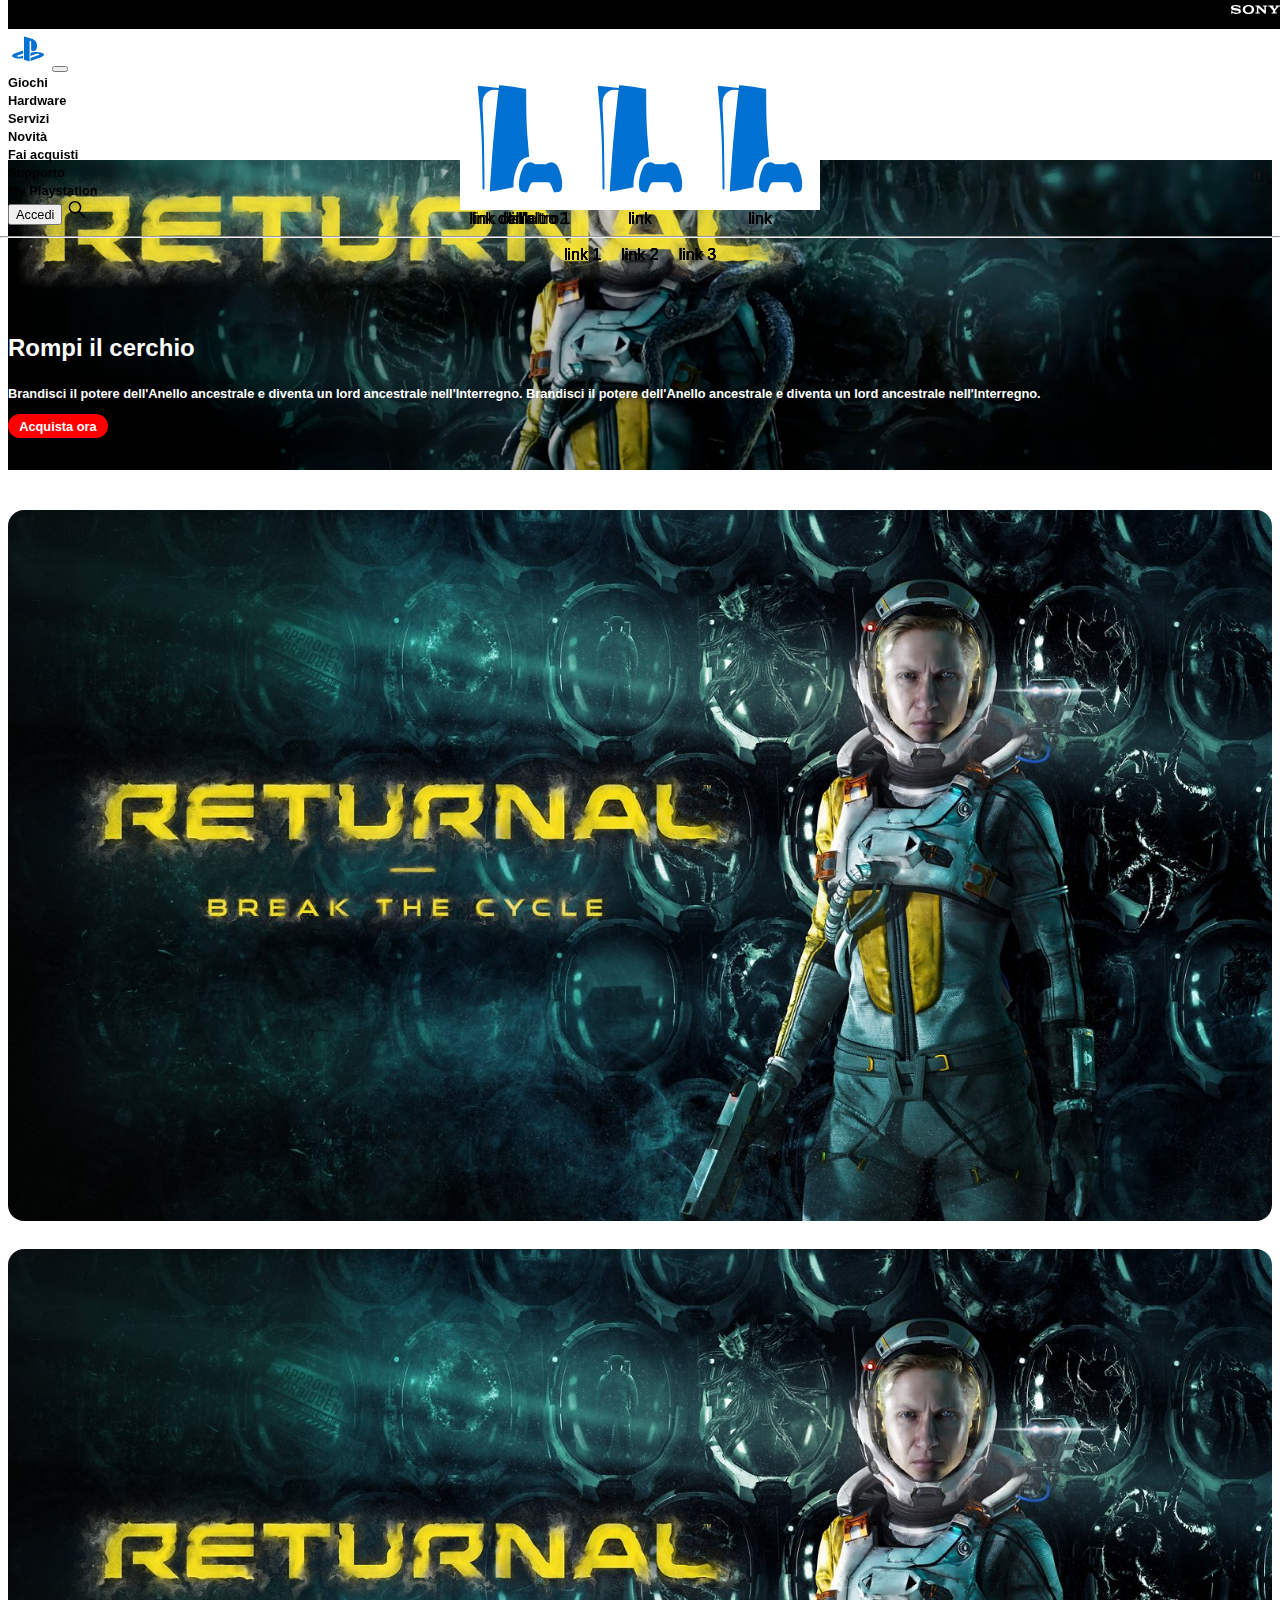
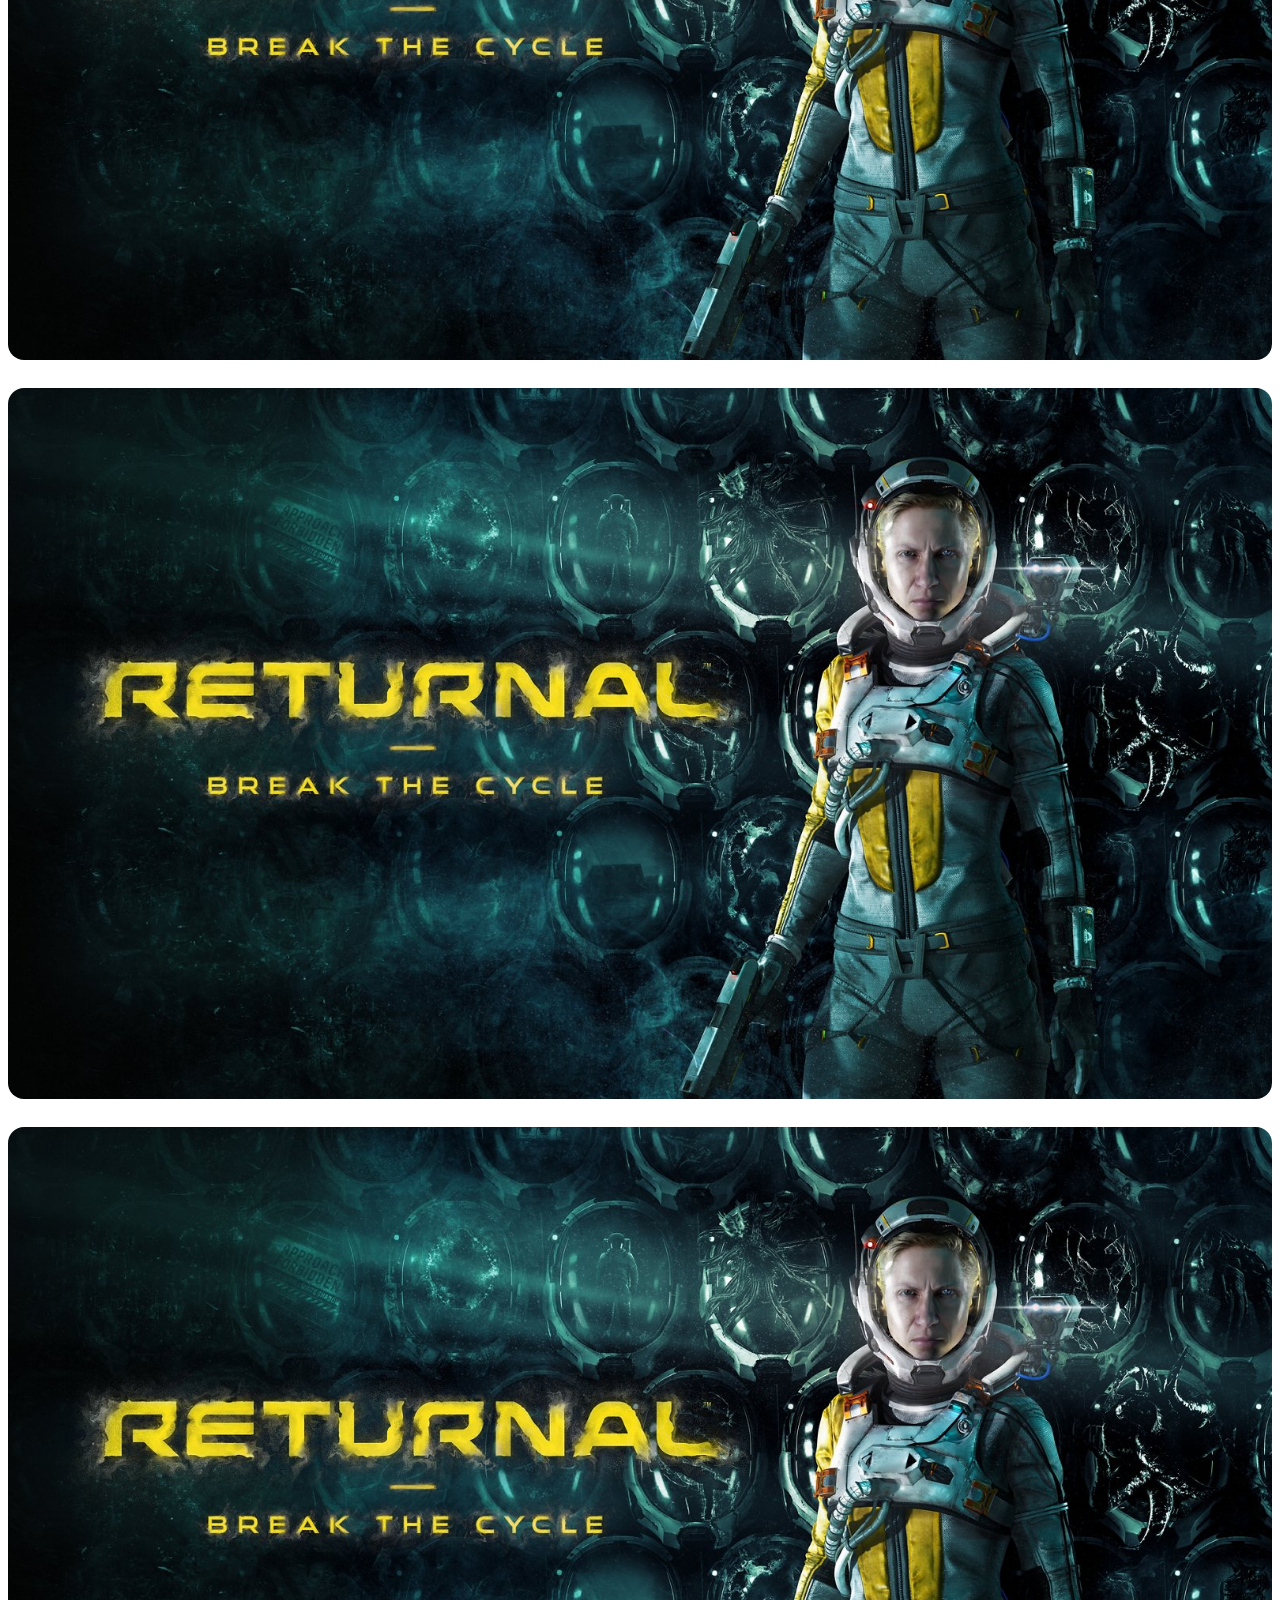
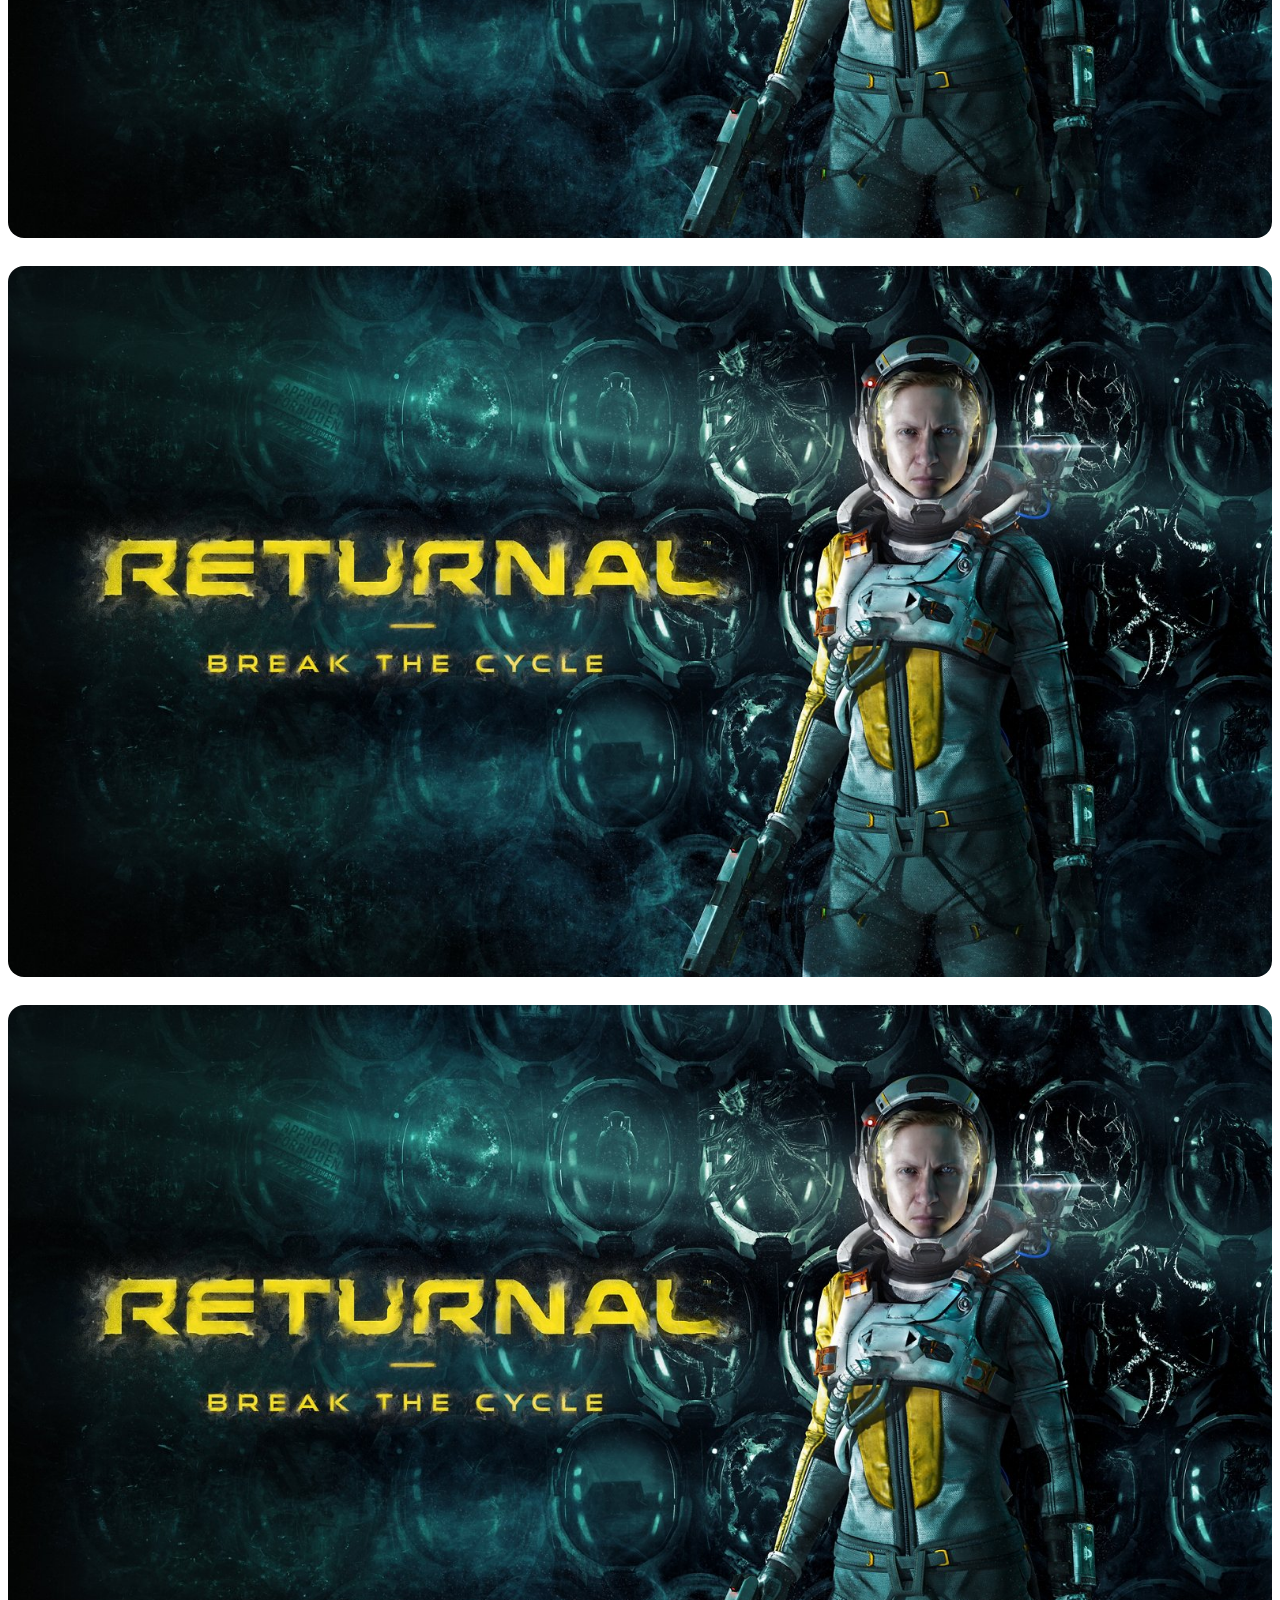
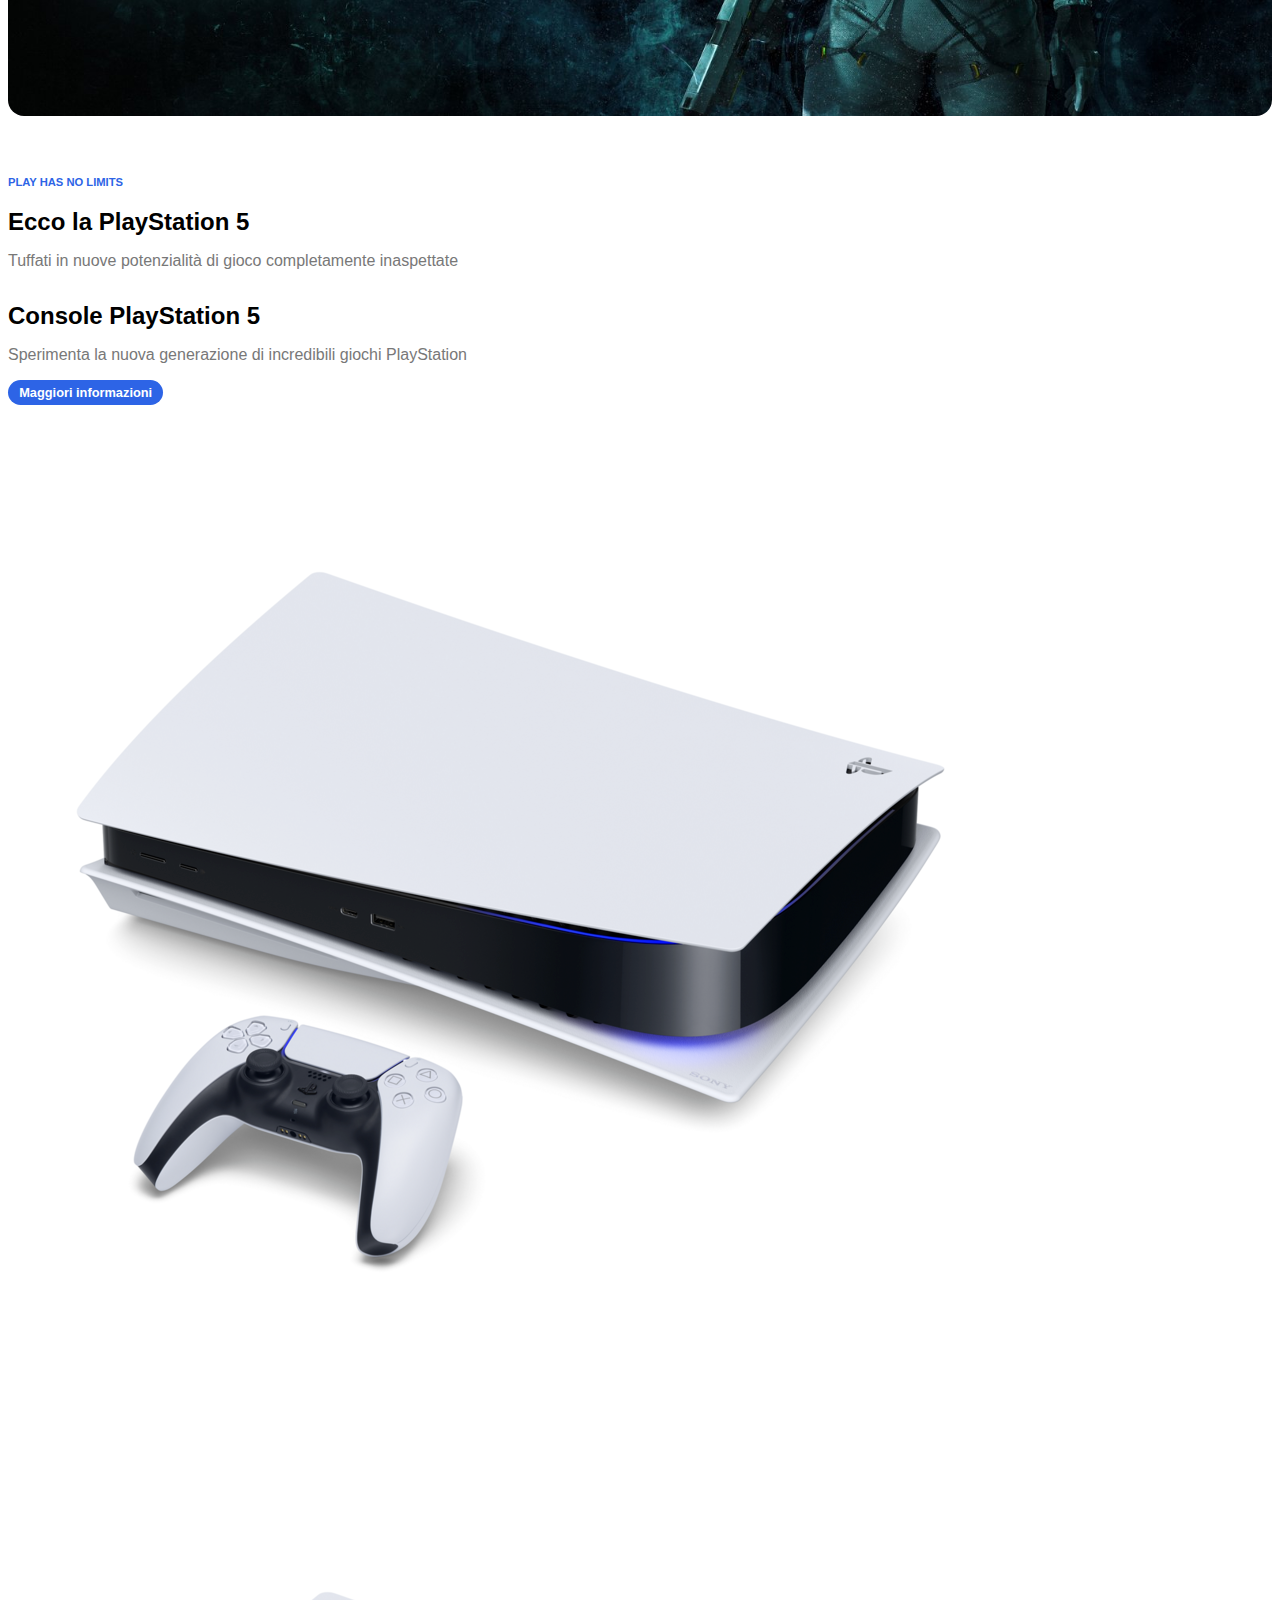
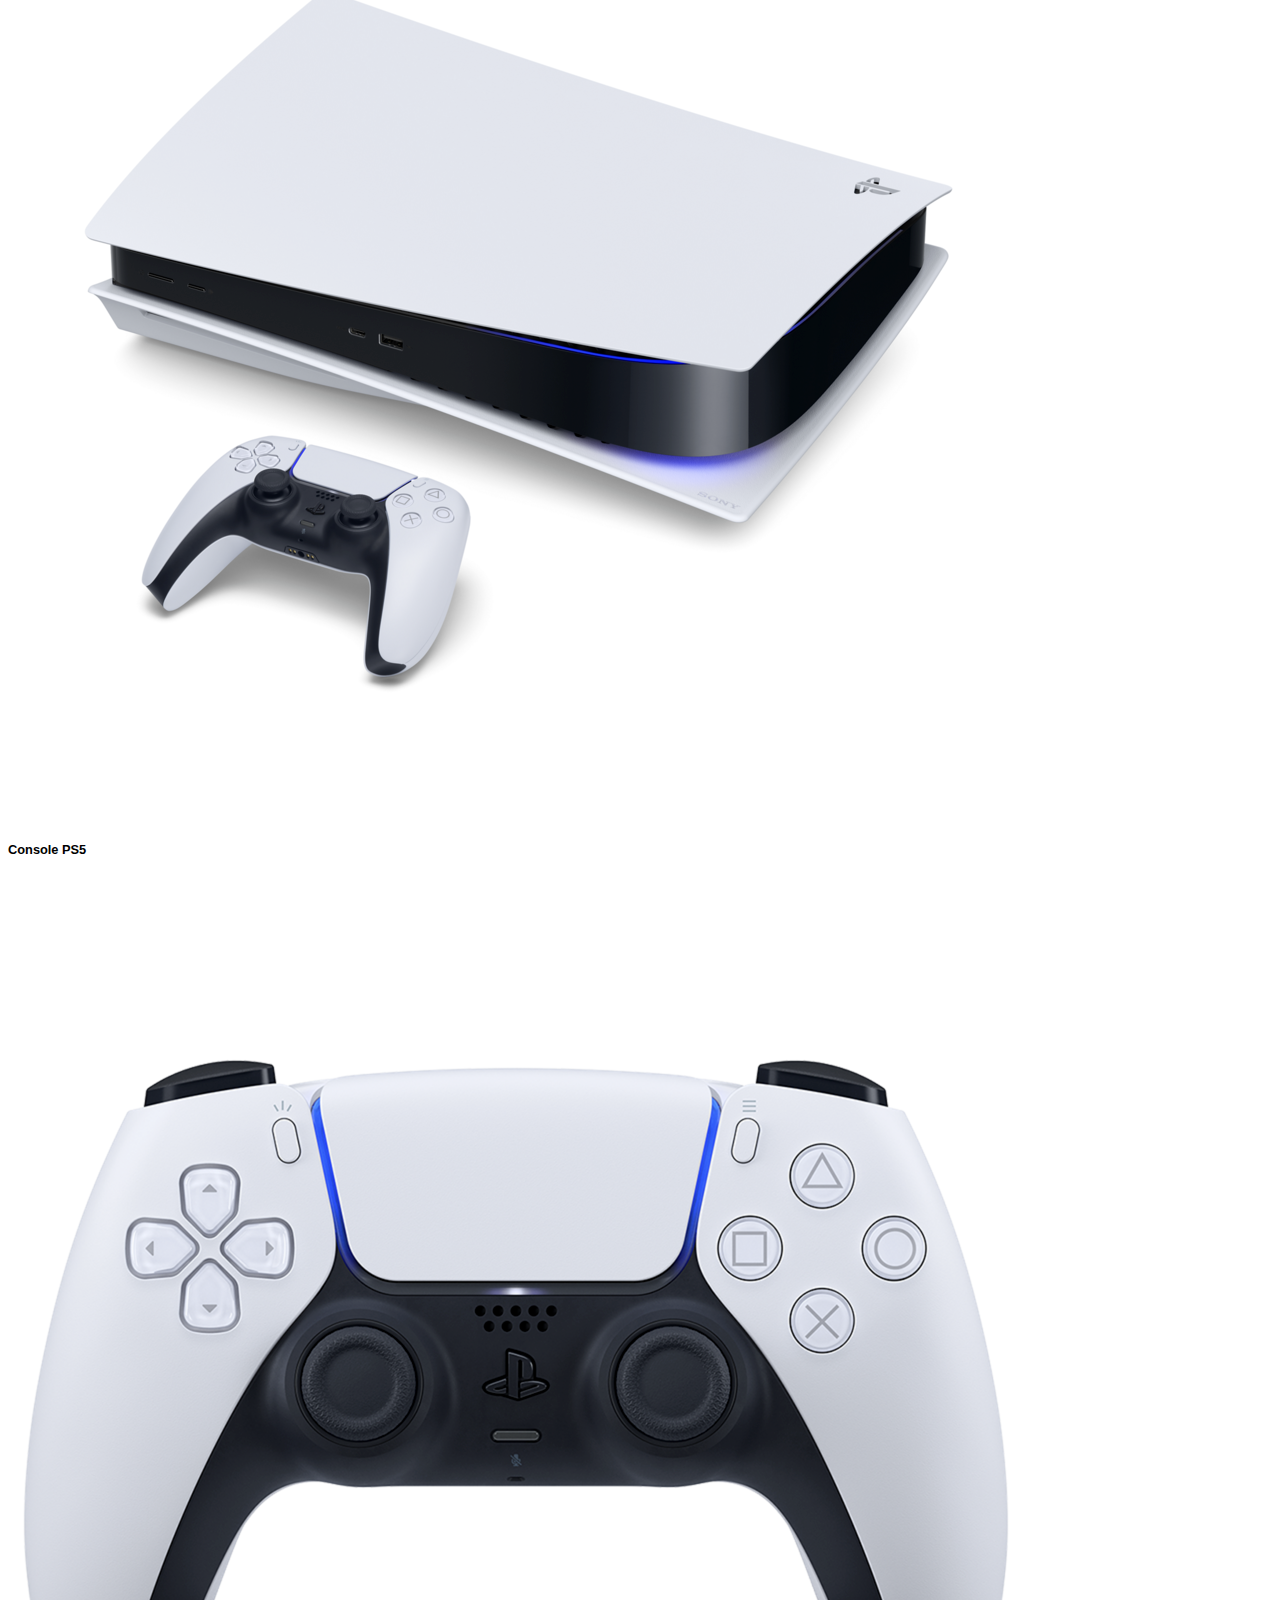
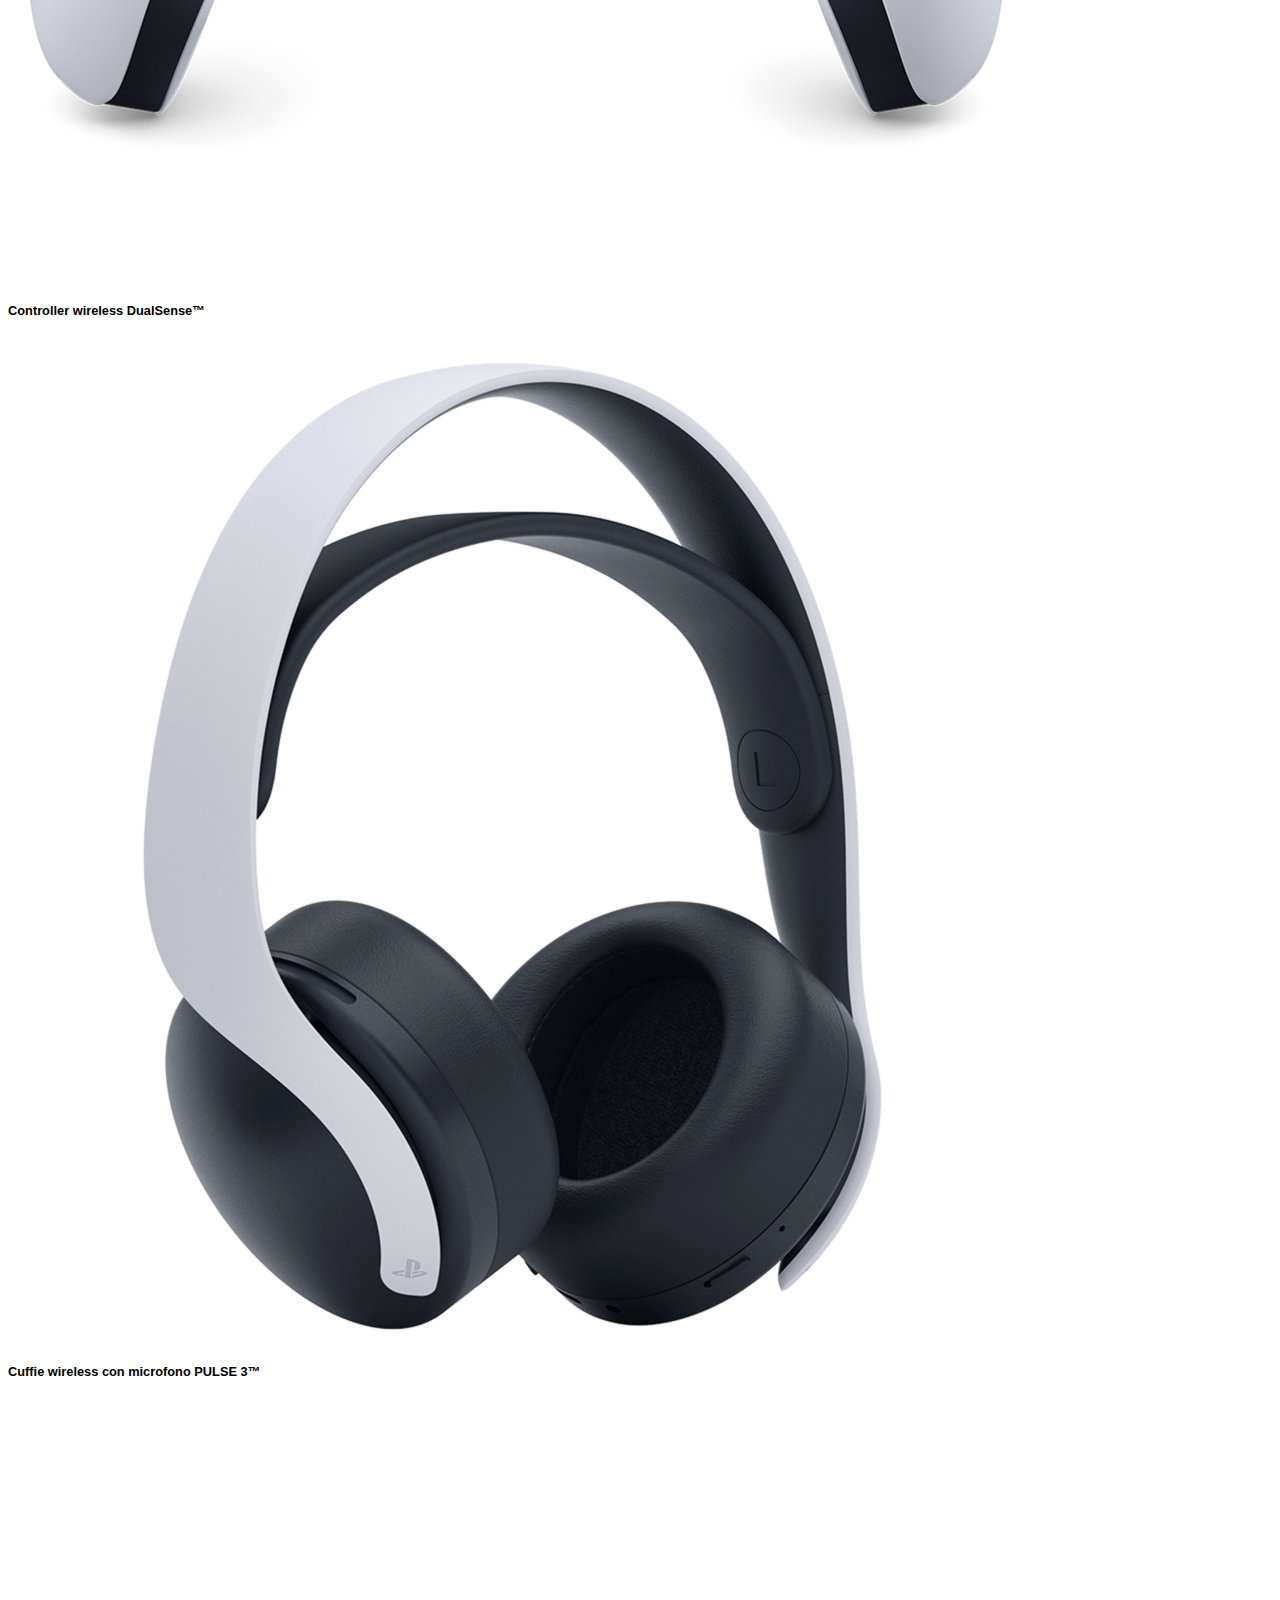
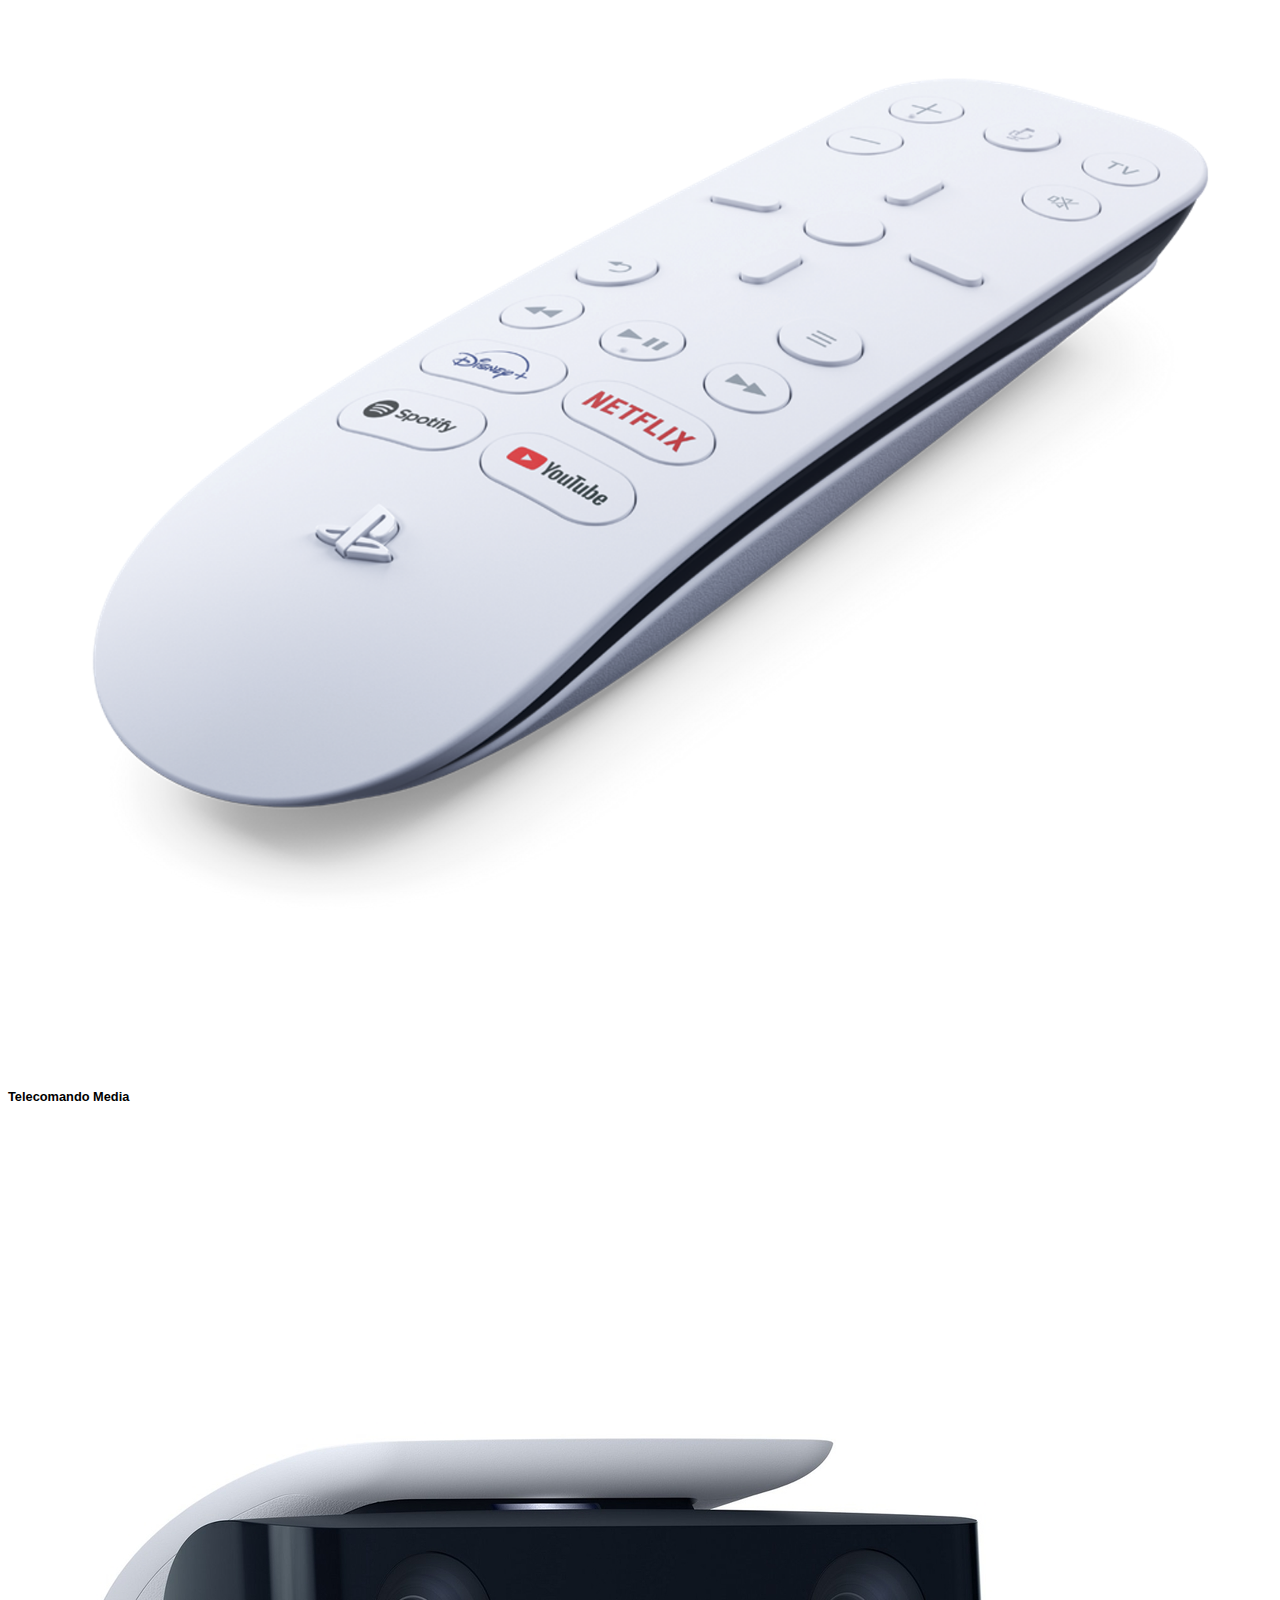
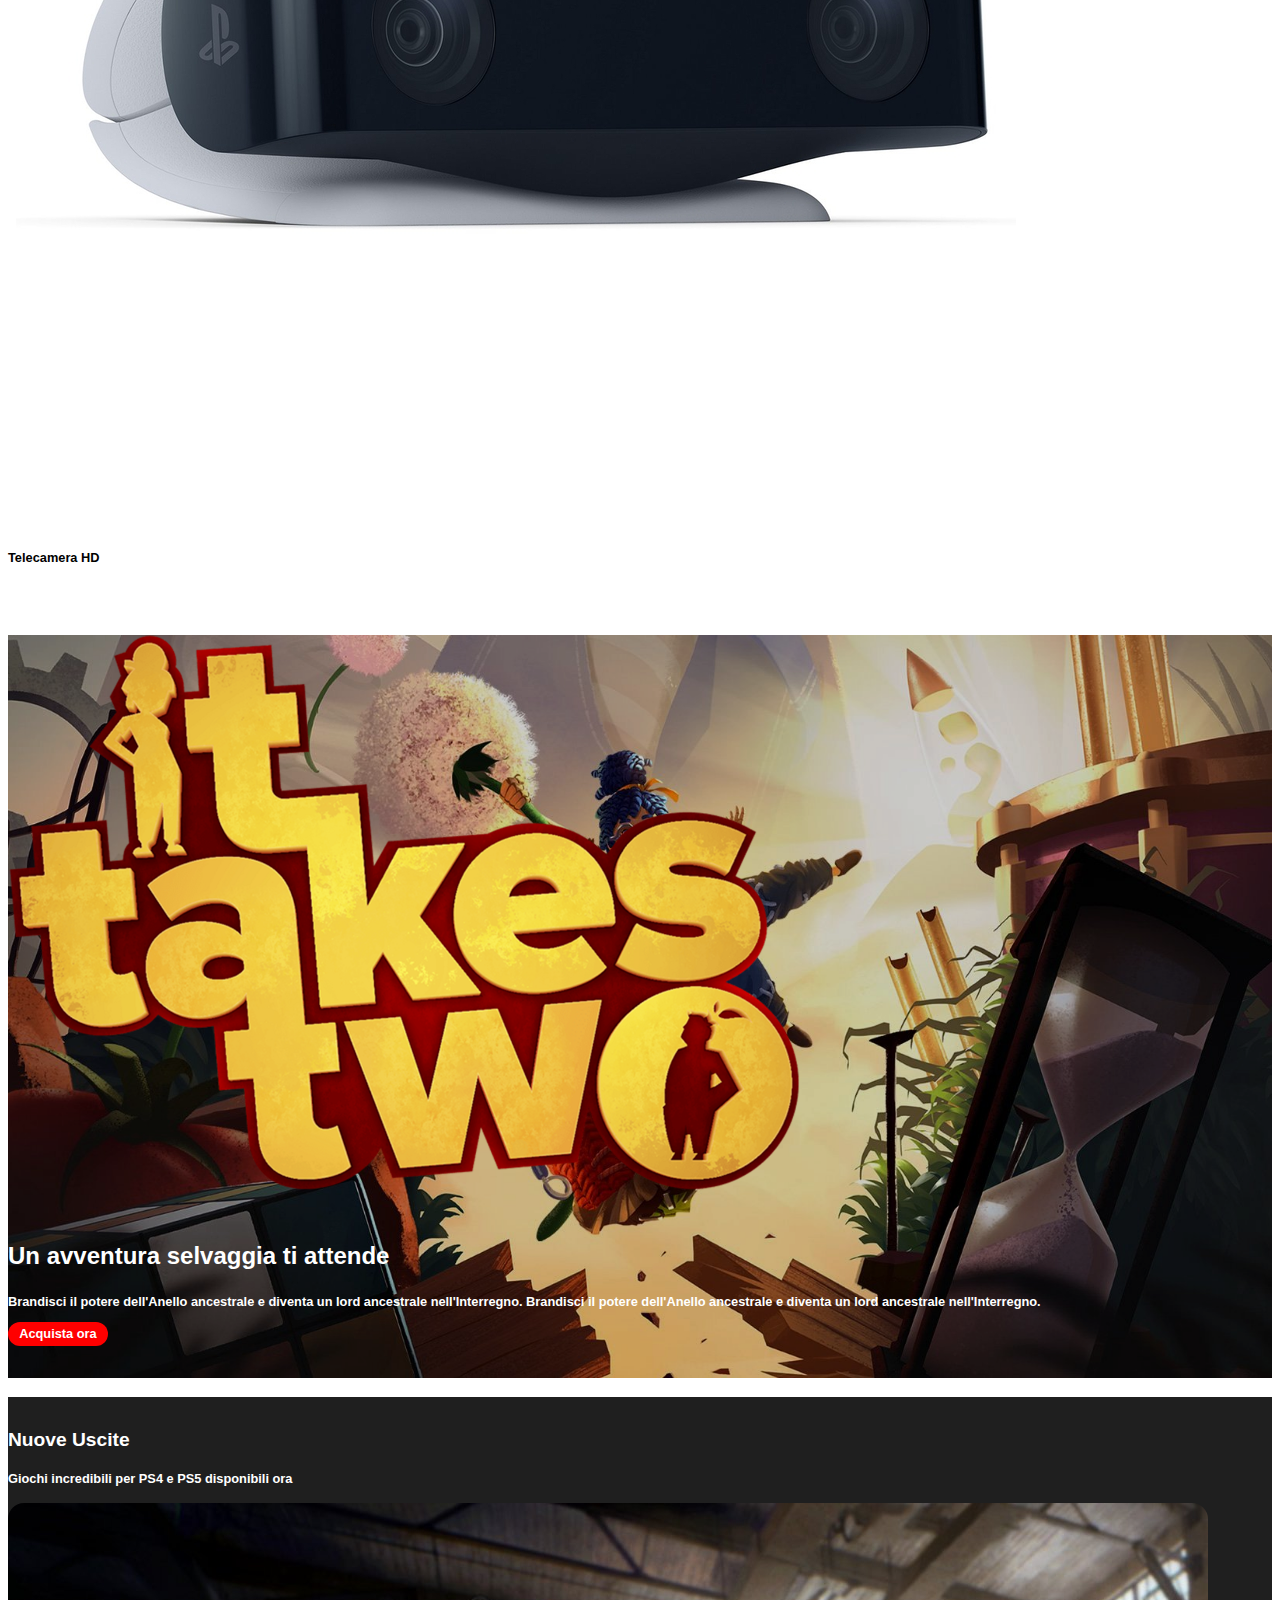
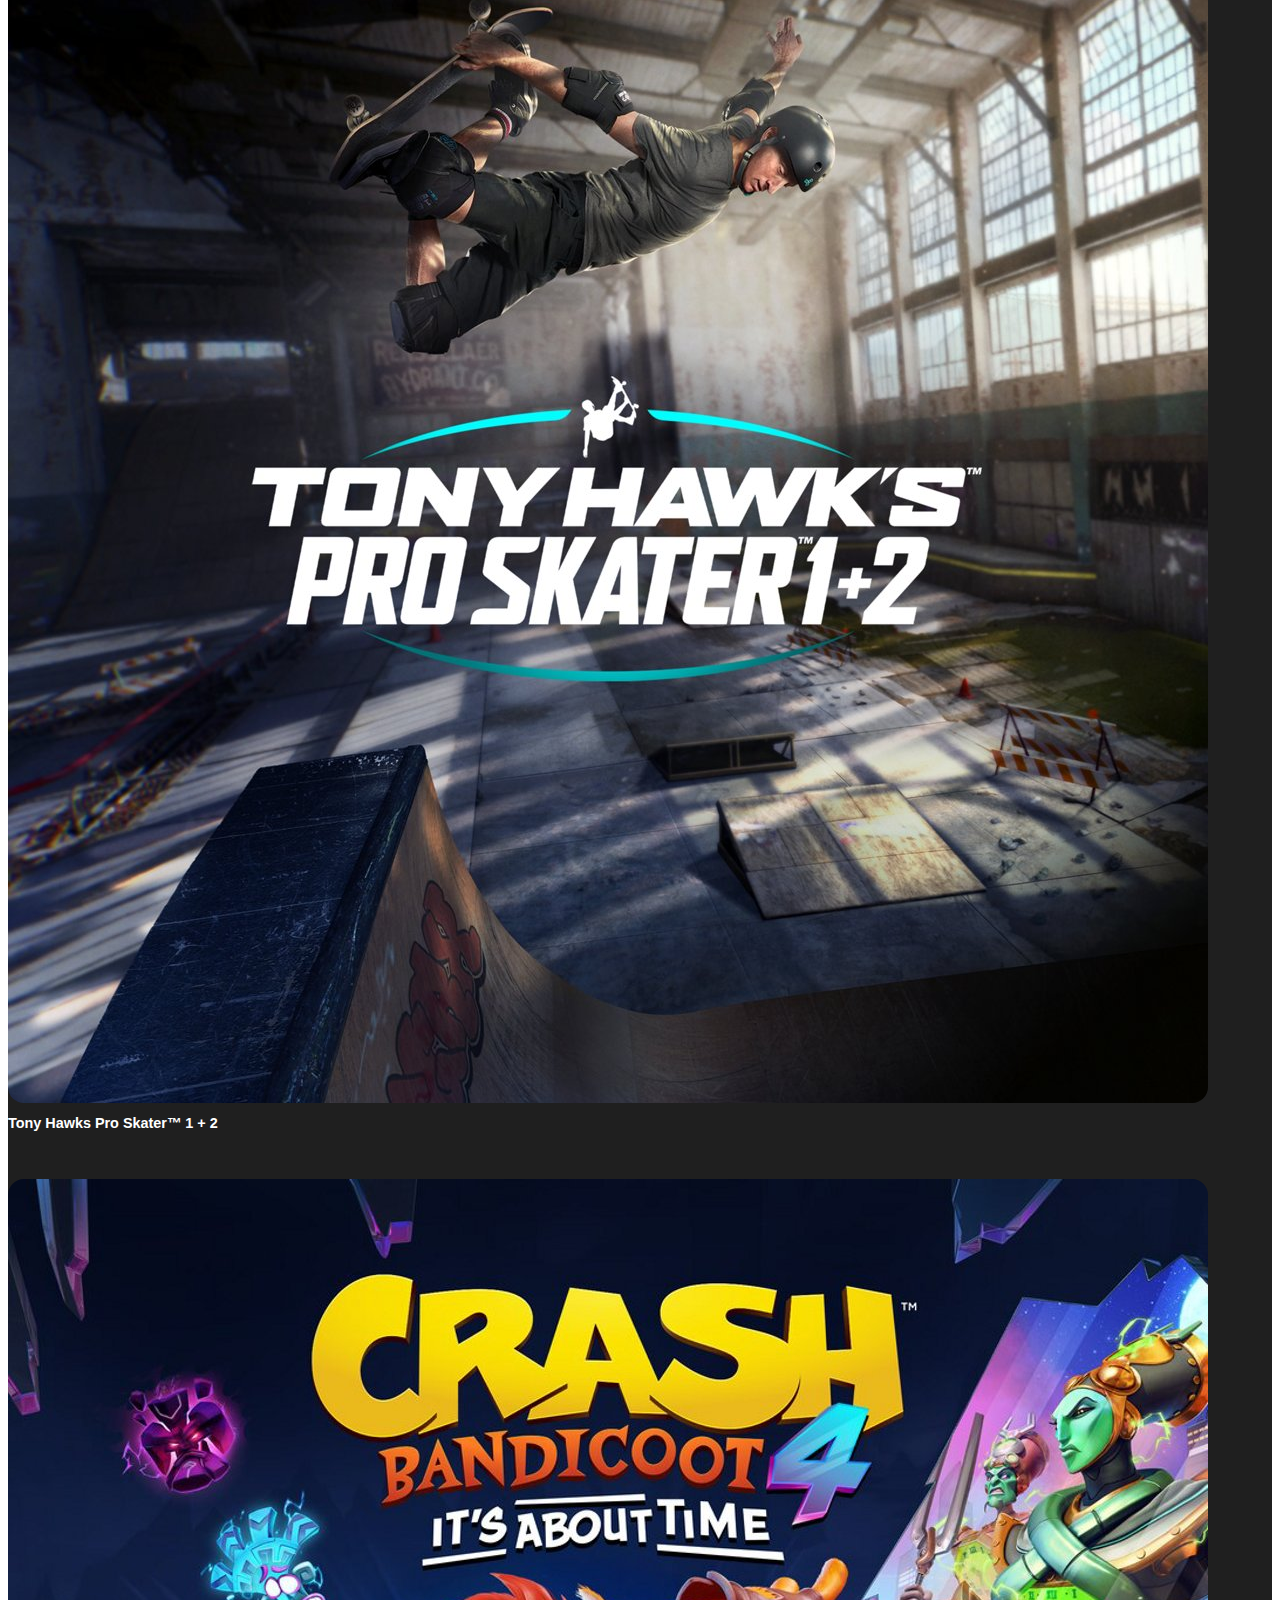
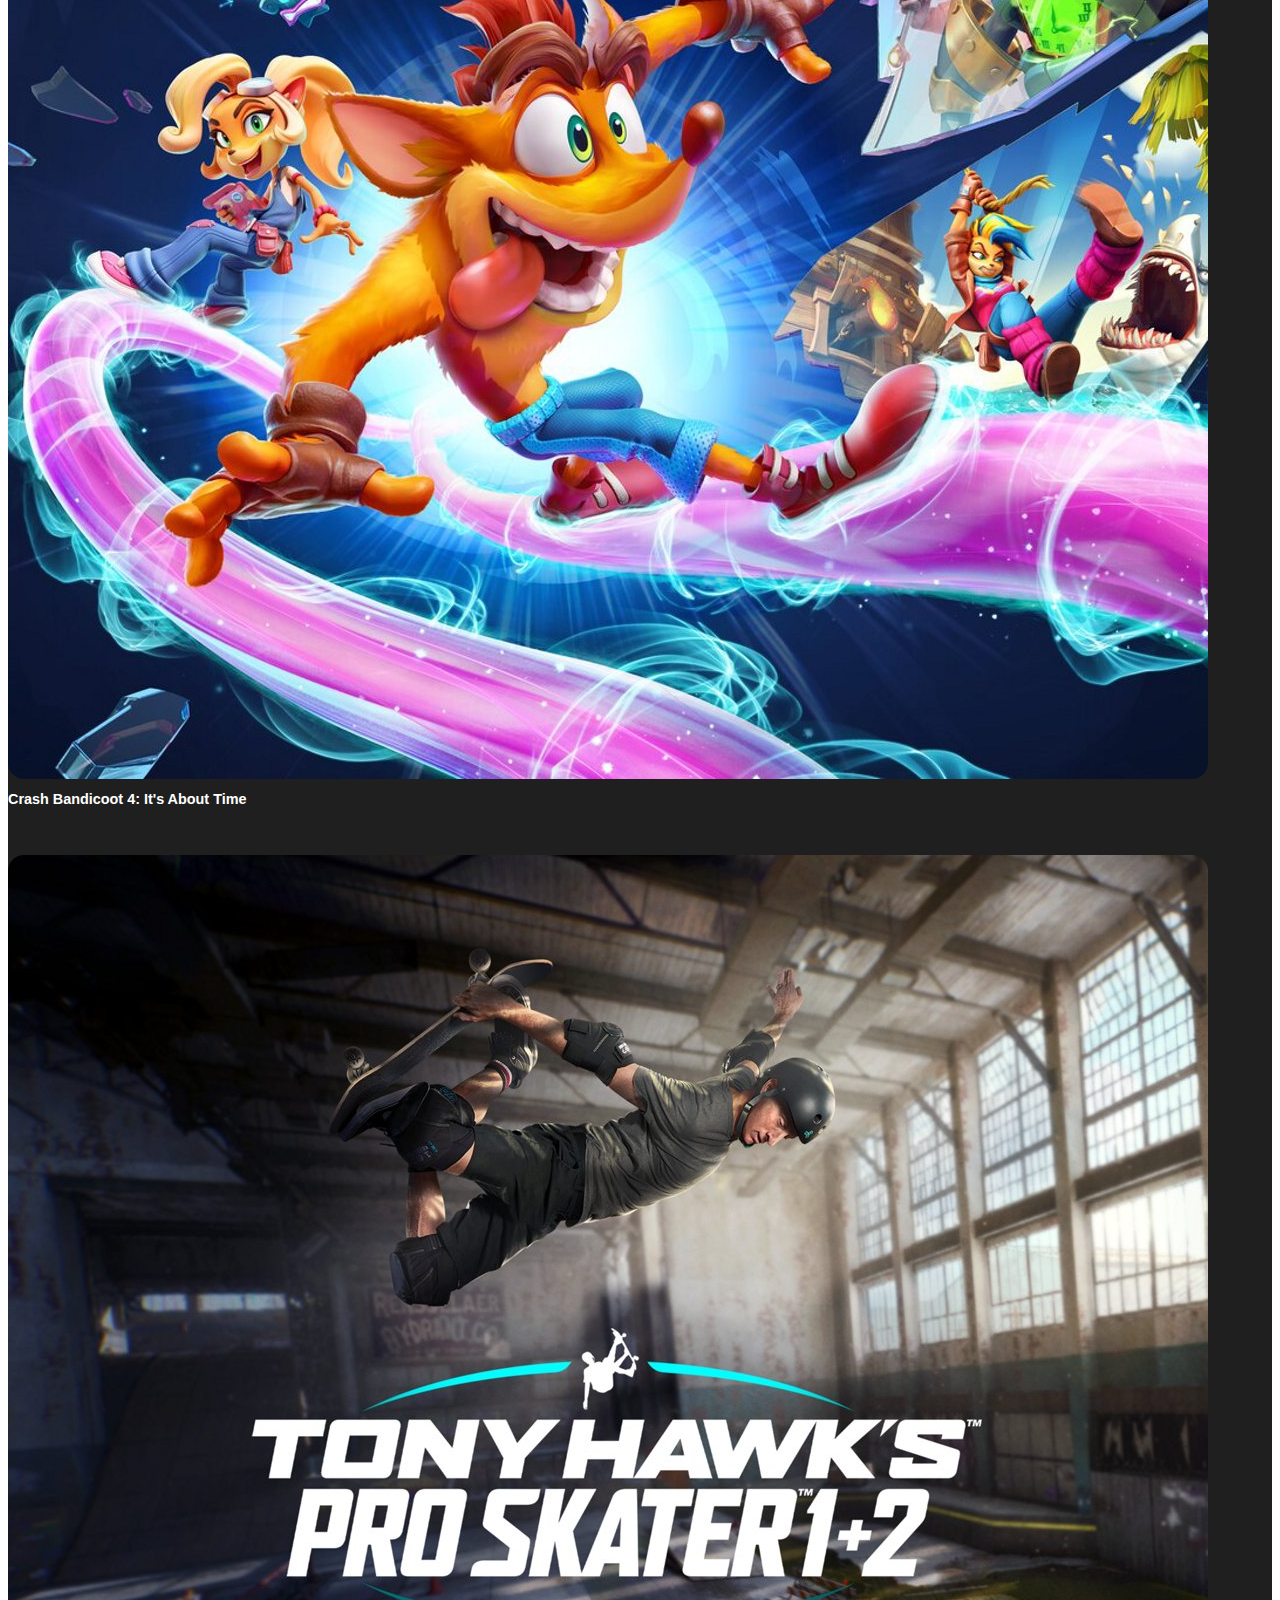
<file: bonus (navbar bootstrap)/index.html>
<!DOCTYPE html>
<html lang="en">
<head>
    <meta charset="UTF-8">
    <meta http-equiv="X-UA-Compatible" content="IE=edge">
    <meta name="viewport" content="width=device-width, initial-scale=1.0">
    <link href="https://cdn.jsdelivr.net/npm/bootstrap@5.1.3/dist/css/bootstrap.min.css" rel="stylesheet" integrity="sha384-1BmE4kWBq78iYhFldvKuhfTAU6auU8tT94WrHftjDbrCEXSU1oBoqyl2QvZ6jIW3" crossorigin="anonymous">
    <link rel="stylesheet" href="https://cdnjs.cloudflare.com/ajax/libs/font-awesome/6.1.1/css/all.min.css" integrity="sha512-KfkfwYDsLkIlwQp6LFnl8zNdLGxu9YAA1QvwINks4PhcElQSvqcyVLLD9aMhXd13uQjoXtEKNosOWaZqXgel0g==" crossorigin="anonymous" referrerpolicy="no-referrer" />
    <link rel="stylesheet" href="css/style.css">
    <title>PlayStation</title>
</head>
<body>
    <header>
        <!-- top header  -->
       <div class="top_header">
            <div class="sony_logo_container">
                 <img class="sony_logo" src="img/sony_logo.svg" alt="sony logo">
            </div>
       </div>
          <!-- bottom header   -->
          <div class="bottom_header">
            <!-- navbar bootstrap -->
     <nav class="navbar navbar-expand-lg navbar-light bg-light">
      <div class="container-fluid">
        <!-- brand link (il primo a sinistra) -->
        <a class="navbar-brand" href="#">
            <img src="img/play_logo.svg" alt="logo playstation" width="40px">
        </a>
        <!-- hamburger menu icon -->
        <button class="navbar-toggler" type="button" data-bs-toggle="collapse" data-bs-target="#navbarSupportedContent" aria-controls="navbarSupportedContent" aria-expanded="false" aria-label="Toggle navigation">
          <span class="navbar-toggler-icon"></span>
        </button>
        <!-- all navbar links -->
        <div class="collapse navbar-collapse" id="navbarSupportedContent">
          <ul class="navbar-nav me-auto mb-2 mb-lg-0">
            <!-- nav nav-item con dropdown -->
            <li class="nav-item dropdown">
              <!-- link <nav-item></nav-item> -->
              <a class="nav-link dropdown-toggle" href="#" id="navbarDropdown" role="button" data-bs-toggle="dropdown" aria-expanded="false">
                Giochi
              </a>
              <!-- elemento dropdown -->
              <ul class="dropdown-menu" aria-labelledby="navbarDropdown">
                <li class="play-menu">
                    <a class="dropdown-item play-menu-item" href="#">
                        <img src="img/play-menu-ico.png" alt="">
                        <span>link</span>
                    </a>
                    <a class="dropdown-item play-menu-item" href="#">
                      <img src="img/play-menu-ico.png" alt="">
                      <span>link</span>
                  </a>
                  <a class="dropdown-item play-menu-item" href="#">
                      <img src="img/play-menu-ico.png" alt="">
                      <span>link</span>
                  </a>
                </li>
                <li><hr class="dropdown-divider"></li>
                <li class="bottom-play-menu">
                    <ul>
                        <li><a class="dropdown-item" href="#">link 1</a></li>
                        <li><a class="dropdown-item" href="#">link 2</a></li>
                        <li><a class="dropdown-item" href="#">link 3</a></li>
                    </ul>
                </li>
              </ul>
            </li>
            <li class="nav-item dropdown">
              <!-- link <nav-item></nav-item> -->
              <a class="nav-link dropdown-toggle" href="#" id="navbarDropdown" role="button" data-bs-toggle="dropdown" aria-expanded="false">
                Hardware
              </a>
              <!-- elemento dropdown -->
              <ul class="dropdown-menu" aria-labelledby="navbarDropdown">
                <li class="play-menu">
                    <a class="dropdown-item play-menu-item" href="#">
                        <img src="img/play-menu-ico.png" alt="">
                        <span>link dell'altro 1</span>
                    </a>
                    <a class="dropdown-item play-menu-item" href="#">
                      <img src="img/play-menu-ico.png" alt="">
                      <span>link</span>
                  </a>
                  <a class="dropdown-item play-menu-item" href="#">
                      <img src="img/play-menu-ico.png" alt="">
                      <span>link</span>
                  </a>
                </li>
                <li><hr class="dropdown-divider"></li>
                <li class="bottom-play-menu">
                    <ul>
                        <li><a class="dropdown-item" href="#">link 1</a></li>
                        <li><a class="dropdown-item" href="#">link 2</a></li>
                        <li><a class="dropdown-item" href="#">link 3</a></li>
                    </ul>
                </li>
              </ul>
            </li>
            <li class="nav-item dropdown">
              <!-- link <nav-item></nav-item> -->
              <a class="nav-link dropdown-toggle" href="#" id="navbarDropdown" role="button" data-bs-toggle="dropdown" aria-expanded="false">
                Servizi
              </a>
              <!-- elemento dropdown -->
              <ul class="dropdown-menu" aria-labelledby="navbarDropdown">
                <li class="play-menu">
                    <a class="dropdown-item play-menu-item" href="#">
                        <img src="img/play-menu-ico.png" alt="">
                        <span>link dell'altro 1</span>
                    </a>
                    <a class="dropdown-item play-menu-item" href="#">
                      <img src="img/play-menu-ico.png" alt="">
                      <span>link</span>
                  </a>
                  <a class="dropdown-item play-menu-item" href="#">
                      <img src="img/play-menu-ico.png" alt="">
                      <span>link</span>
                  </a>
                </li>
                <li><hr class="dropdown-divider"></li>
                <li class="bottom-play-menu">
                    <ul>
                        <li><a class="dropdown-item" href="#">link 1</a></li>
                        <li><a class="dropdown-item" href="#">link 2</a></li>
                        <li><a class="dropdown-item" href="#">link 3</a></li>
                    </ul>
                </li>
              </ul>
            </li>
            <li class="nav-item dropdown">
              <!-- link <nav-item></nav-item> -->
              <a class="nav-link dropdown-toggle" href="#" id="navbarDropdown" role="button" data-bs-toggle="dropdown" aria-expanded="false">
                Novità
              </a>
              <!-- elemento dropdown -->
              <ul class="dropdown-menu" aria-labelledby="navbarDropdown">
                <li class="play-menu">
                    <a class="dropdown-item play-menu-item" href="#">
                        <img src="img/play-menu-ico.png" alt="">
                        <span>link</span>
                    </a>
                    <a class="dropdown-item play-menu-item" href="#">
                      <img src="img/play-menu-ico.png" alt="">
                      <span>link</span>
                  </a>
                  <a class="dropdown-item play-menu-item" href="#">
                      <img src="img/play-menu-ico.png" alt="">
                      <span>link</span>
                  </a>
                </li>
                <li><hr class="dropdown-divider"></li>
                <li class="bottom-play-menu">
                    <ul>
                        <li><a class="dropdown-item" href="#">link 1</a></li>
                        <li><a class="dropdown-item" href="#">link 2</a></li>
                        <li><a class="dropdown-item" href="#">link 3</a></li>
                    </ul>
                </li>
              </ul>
            </li>
            <li class="nav-item dropdown">
              <!-- link <nav-item></nav-item> -->
              <a class="nav-link dropdown-toggle" href="#" id="navbarDropdown" role="button" data-bs-toggle="dropdown" aria-expanded="false">
              Fai acquisti
              </a>
              <!-- elemento dropdown -->
              <ul class="dropdown-menu" aria-labelledby="navbarDropdown">
                <li class="play-menu">
                    <a class="dropdown-item play-menu-item" href="#">
                        <img src="img/play-menu-ico.png" alt="">
                        <span>link dell'altro 1</span>
                    </a>
                    <a class="dropdown-item play-menu-item" href="#">
                      <img src="img/play-menu-ico.png" alt="">
                      <span>link</span>
                  </a>
                  <a class="dropdown-item play-menu-item" href="#">
                      <img src="img/play-menu-ico.png" alt="">
                      <span>link</span>
                  </a>
                </li>

                <li><hr class="dropdown-divider"></li>
                <li class="bottom-play-menu">
                    <ul>
                        <li><a class="dropdown-item" href="#">link 1</a></li>
                        <li><a class="dropdown-item" href="#">link 2</a></li>
                        <li><a class="dropdown-item" href="#">link 3</a></li>
                    </ul>
                    
                </li>
              </ul>
            </li>

            <li class="nav-item dropdown">
              <!-- link <nav-item></nav-item> -->
              <a class="nav-link dropdown-toggle" href="#" id="navbarDropdown" role="button" data-bs-toggle="dropdown" aria-expanded="false">
                Supporto
              </a>
              <!-- elemento dropdown -->
              <ul class="dropdown-menu" aria-labelledby="navbarDropdown">
                <li class="play-menu">
                    <a class="dropdown-item play-menu-item" href="#">
                        <img src="img/play-menu-ico.png" alt="">
                        <span>link dell'altro2</span>
                    </a>
                    <a class="dropdown-item play-menu-item" href="#">
                      <img src="img/play-menu-ico.png" alt="">
                      <span>link</span>
                  </a>
                  <a class="dropdown-item play-menu-item" href="#">
                      <img src="img/play-menu-ico.png" alt="">
                      <span>link</span>
                  </a>
                </li>

                <li><hr class="dropdown-divider"></li>
                <li class="bottom-play-menu">
                    <ul>
                        <li><a class="dropdown-item" href="#">link 1</a></li>
                        <li><a class="dropdown-item" href="#">link 2</a></li>
                        <li><a class="dropdown-item" href="#">link 3</a></li>
                    </ul>
                    
                </li>
              </ul>
            </li>
          </ul>
          
          <ul class="navbar-nav me-2 mb-2 mb-lg-0">
              <li class="nav-item dropdown me-2">
                  <a class="nav-link dropdown-toggle" href="#" id="navbarDropdown" role="button" data-bs-toggle="dropdown" aria-expanded="false">
                    My Playstation
                  </a>
                  <ul class="dropdown-menu" aria-labelledby="navbarDropdown">
                    <li class="play-menu">
                        <a class="dropdown-item play-menu-item" href="#">
                            <img src="img/play-menu-ico.png" alt="">
                            <span>link</span>
                        </a>
                        <a class="dropdown-item play-menu-item" href="#">
                          <img src="img/play-menu-ico.png" alt="">
                          <span>link</span>
                      </a>
                      <a class="dropdown-item play-menu-item" href="#">
                          <img src="img/play-menu-ico.png" alt="">
                          <span>link</span>
                      </a>
                    </li>
                  </ul>
                </li>
                <button type="button" class="btn btn-dark rounded-pill me-2">Accedi</button>
                <a class="lens_container" href="#"><img src="img/lens.svg" width="20px" alt="lens image"></a>
          </ul>
        </div>
      </div>
    </nav>
 </div>
    </header>
    <!-- |||||||||||||||||||||||||||||||||||||||||||||||||||||||||||||||||||||||||||||||||||||||||||||||||||||||||||||||||||||||||| -->
    <main>
          <!-- returnal rompi il cerchio  -->
          <section id="ms_jumbotron">
              <div class="ms_jumbotron_container">
                  <div class="ms_overlay"></div>
                  <div class="container">
                      <div class="row row-cols-1 row-cols-md-3 ">
                          <div class="col">
                              <div class="big_game_card">
                                  <div class="img_container">
                                    <img src="img/returnal-hero-banner-logo.png" alt="">
                                  </div>   
                                  <h2>Rompi il cerchio</h2>
                                  <p>Brandisci il potere dell'Anello ancestrale e diventa un lord ancestrale nell'Interregno. Brandisci il potere dell'Anello ancestrale e diventa un lord ancestrale nell'Interregno.</p>
                                  <a href="#"><div class="ms_btn ms_common">Acquista ora</div></a>
                                </div>
                            </div>
                        </div>
                    </div>
                </div>
          </section>
          <!-- tessere giochi -->
          <div class="small_games_cards">
              <div class="small_games_cards_container">
                 <div class="container">
                     <div class="row row-cols-2 row-cols-sm-3 row-cols-lg-6">
                         <!-- inizio col  -->
                           <div class="col">
                               <div class="small_game_card">
                                    <div class="img_container blue_frame">
                                        <img src="img/returnal-listing-thumb-01-ps5.jpg" alt="returnal image">
                                    </div>
                               </div>
                           </div>
                           <!-- fine col  -->
                            <!-- inizio col  -->
                            <div class="col">
                                <div class="small_game_card">
                                     <div class="img_container">
                                         <img src="img/returnal-listing-thumb-01-ps5.jpg" alt="returnal image">
                                     </div>
                                </div>
                            </div>
                            <!-- fine col  -->
                             <!-- inizio col  -->
                           <div class="col">
                            <div class="small_game_card">
                                 <div class="img_container">
                                     <img src="img/returnal-listing-thumb-01-ps5.jpg" alt="returnal image">
                                 </div>
                            </div>
                        </div>
                        <!-- fine col  -->
                         <!-- inizio col  -->
                         <div class="col">
                            <div class="small_game_card">
                                 <div class="img_container">
                                     <img src="img/returnal-listing-thumb-01-ps5.jpg" alt="returnal image">
                                 </div>
                            </div>
                        </div>
                        <!-- fine col  -->
                         <!-- inizio col  -->
                         <div class="col">
                            <div class="small_game_card">
                                 <div class="img_container">
                                     <img src="img/returnal-listing-thumb-01-ps5.jpg" alt="returnal image">
                                 </div>
                            </div>
                        </div>
                        <!-- fine col  -->
                         <!-- inizio col  -->
                         <div class="col">
                            <div class="small_game_card">
                                 <div class="img_container">
                                     <img src="img/returnal-listing-thumb-01-ps5.jpg" alt="returnal image">
                                 </div>
                            </div>
                        </div>
                        <!-- fine col  -->
                     </div>
                 </div>
              </div>
          </div>
          <section id="console_reveal">
               <div class="console_reveal_container">
                     <div class="container">
                         <div class="reusable_card text-center">
                            <h3>play has no limits</h3>
                            <h2>Ecco la PlayStation 5</h2>
                            <p>Tuffati in nuove potenzialità di gioco completamente inaspettate</p>
                         </div>
                     </div>
               </div>
          </section>      
        <section id="console_playstation">
            <div class="console_playstation_container">
                <div class="container">
                    <div class="row row-cols-1 row-cols-md-2 d-flex align-items-center">
                        <!-- inizio col -->
                        <div class="col">
                            <div class="reusable_card">
                                <h2>Console PlayStation 5</h2>
                                <p>Sperimenta la nuova generazione di incredibili giochi PlayStation</p>
                                <a href=""><div class="ms_btn ms_common blue_btn">Maggiori informazioni</div></a>
                            </div>
                        </div>
                        <!-- fine col     -->
                        <!-- inizio col  -->
                        <div class="col">
                            <div class="img_container">
                                <img src="img/playstation-5-thumb.png" alt="console image 1">
                            </div>
                        </div>    
                        <!-- fine col  -->
                    </div>    
                </div>
              </div>
              <div class="console_pictures_container">
                <div class="container">
                    <div class="row row-cols-3 gx-0 row-cols-md-5 gx-3">
                        <!-- inizio col -->
                            <div class="col_container">
                                <img src="img/playstation-5-thumb.png" alt="console image">
                                <h5 class="text-center">Console PS5</h5>
                            </div>
                          <!-- inizio col -->
                          <div class="col_container">
                            <img src="img/joypad-thumb.png" alt="controller image">
                            <h5 class="text-center">Controller wireless DualSense&#8482;</h5>
                        </div>
                         <!-- inizio col -->
                         <div class="col_container">
                            <img src="img/headset-thumb.png" alt="headphone image">
                            <h5 class="text-center">Cuffie wireless con microfono PULSE 3&#8482;</h5>
                        </div>
                         <!-- inizio col -->
                         <div class="col_container">
                            <img src="img/remote-thumb.png" alt="remote image">
                            <h5 class="text-center">Telecomando Media</h5>
                        </div>
                         <!-- inizio col -->
                         <div class="col_container">
                            <img src="img/camera-thumb.jpg" alt="webcam image">
                            <h5 class="text-center">Telecamera HD</h5>
                        </div>  
                        </div>    
                    </div>    
                </div>
          </section>
          <!-- It takes two  -->
          <section id="it_takes_two">
            <div class="it_takes_two_container">
                <div class="ms_overlay"></div>
                <div class="container">
                    <div class="row row-cols-1 row-cols-md-3 ">
                        <div class="col">
                            <div class="big_game_card">
                                <div class="img_container">
                                    <img src="img/it-takes-two-logo.png" alt="">
                                </div>   
                                <h2>Un avventura selvaggia ti attende</h2>
                                <p>Brandisci il potere dell'Anello ancestrale e diventa un lord ancestrale nell'Interregno. Brandisci il potere dell'Anello ancestrale e diventa un lord ancestrale nell'Interregno.</p>
                                <a href="#"><div class="ms_btn ms_common">Acquista ora</div></a>
                              </div>
                          </div>
                      </div>
                  </div>
              </div>
        </section>
        <section id="new_releases">
              <div class="container">
                   <div class="new_releases_text">
                       <h3>Nuove Uscite</h3>
                       <h4>Giochi incredibili per PS4 e PS5 disponibili ora</h4>
                   </div>
                   <div class="row row-cols-2 row-cols-sm-3 row-cols-lg-6">
                       <!-- inizo col   -->
                    <div class="col">
                        <div class="small_game_card">
                             <div class="img_container">
                                 <img src="img/tony-hawks-pro-skater-1-2-store-art.jpg" alt="tony hawks image">
                             </div>
                             <h5>Tony Hawks Pro Skater&#8482; 1 + 2</h5>
                        </div>
                    </div>
                    <!-- fine col   -->
                         <!-- inizo col   -->
                         <div class="col">
                            <div class="small_game_card">
                                 <div class="img_container">
                                     <img src="img/crash-bandicoot-4-its-about-time-store-art.jpg" alt="crash bandicoot image">
                                 </div>
                                 <h5>Crash Bandicoot 4: It's About Time</h5>
                            </div>
                        </div>
                        <!-- fine col   -->
                    <div class="col">
                        <div class="small_game_card">
                                <div class="img_container">
                                    <img src="img/tony-hawks-pro-skater-1-2-store-art.jpg" alt="tony hawks image">
                                </div>
                                <h5>Tony Hawks Pro Skater&#8482; 1 + 2</h5>
                        </div>
                    </div>
                    <!-- fine col   -->
                            <!-- inizo col   -->
                            <div class="col">
                                <div class="small_game_card">
                                     <div class="img_container">
                                         <img src="img/crash-bandicoot-4-its-about-time-store-art.jpg" alt="crash bandicoot image">
                                     </div>
                                     <h5>Crash Bandicoot 4 : It's About Time</h5>
                                </div>
                            </div>
                            <!-- fine col   -->
                            <div class="col">
                                <div class="small_game_card">
                                     <div class="img_container">
                                         <img src="img/tony-hawks-pro-skater-1-2-store-art.jpg" alt="tony hawks image">
                                     </div>
                                     <h5>Tony Hawks Pro Skater&#8482; 1 + 2</h5>
                                </div>
                            </div>
                            <!-- fine col   -->
                                 <!-- inizo col   -->
                                 <div class="col">
                                    <div class="small_game_card">
                                         <div class="img_container">
                                             <img src="img/crash-bandicoot-4-its-about-time-store-art.jpg" alt="crash bandicoot image">
                                         </div>
                                         <h5>Crash Bandicoot 4 : It's About Time</h5>
                                    </div>
                                </div>
                                <!-- fine col   -->
                                    <!-- inizo col   -->
                    <div class="col">
                        <div class="small_game_card">
                             <div class="img_container">
                                 <img src="img/tony-hawks-pro-skater-1-2-store-art.jpg" alt="tony hawks image">
                             </div>
                             <h5>Tony Hawks Pro Skater&#8482; 1 + 2</h5>
                        </div>
                    </div>
                    <!-- fine col   -->
                            <!-- inizo col   -->
                            <div class="col">
                            <div class="small_game_card">
                                    <div class="img_container">
                                        <img src="img/crash-bandicoot-4-its-about-time-store-art.jpg" alt="crash bandicoot image">
                                    </div>
                                    <h5>Crash Bandicoot 4 : It's About Time</h5>
                            </div>
                    </div>
                    <!-- fine col   -->
                    <div class="col">
                        <div class="small_game_card">
                                <div class="img_container">
                                    <img src="img/tony-hawks-pro-skater-1-2-store-art.jpg" alt="tony hawks image">
                                </div>
                                <h5>Tony Hawks Pro Skater&#8482; 1 + 2</h5>
                        </div>
                    </div>
                <!-- fine col   -->
                        <!-- inizo col   -->
                        <div class="col">
                        <div class="small_game_card">
                                <div class="img_container">
                                    <img src="img/crash-bandicoot-4-its-about-time-store-art.jpg" alt="crash bandicoot image">
                                </div>
                                <h5>Crash Bandicoot 4 : It's About Time</h5>
                        </div>
                    </div>
                    <!-- fine col   -->
                    <div class="col">
                        <div class="small_game_card">
                                <div class="img_container">
                                    <img src="img/tony-hawks-pro-skater-1-2-store-art.jpg" alt="tony hawks image">
                                </div>
                                <h5>Tony Hawks Pro Skater&#8482; 1 + 2</h5>
                        </div>
                    </div>
                    <!-- fine col   -->
                            <!-- inizo col   -->
                            <div class="col">
                            <div class="small_game_card">
                                    <div class="img_container">
                                        <img src="img/crash-bandicoot-4-its-about-time-store-art.jpg" alt="crash bandicoot image">
                                    </div>
                                    <h5>Crash Bandicoot 4 : It's About Time</h5>
                            </div>
                        </div>
                        <!-- fine col   -->
                   </div>
              </div>
        </section>
        <!-- esplora playstation  -->
        <section id="console_explore">
            <div class="console_explore_container">
                <div class="container">
                    <div class="reusable_card text-center">
                       <h2>Esplora la PlayStation<span class="registered_trademark">&#174;</span> 4</h2>
                       <p>Tuffati in nuove potenzialità di gioco completamente inaspettate. Tuffati in nuove potenzialità di gioco completamente inaspettate.Tuffati in nuove completamente inaspettate.</p>
                    </div>
                    <div class="row row-cols-1 row-cols-md-3">
                        <!-- inizio col  -->
                       <div class="col">
                            <div class="img_container">
                                <img src="img/ps4-slim-homepage-image-block.jpg" alt="ps4 slim image">
                            </div>
                            <div class="reusable_card">
                                <h2>PlayStation 4</h2>
                                <p>Sperimenta la nuova generazione di incredibili giochi PlayStation con 1 TB di spazio di archiviazione. </p>
                                <a href=""><div class="ms_btn ms_common blue_btn">Scopri di più</div></a>
                            </div>
                        </div>
                        <!-- fine col  -->
                         <!-- inizio col  -->
                       <div class="col">
                        <div class="img_container">
                            <img src="img/double11-202010-tw-psvr.jpg" alt="ps4 slim image">
                        </div>
                        <div class="reusable_card">
                            <h2>PlayStation VR</h2>
                            <p>Sperimenta la nuova generazione di incredibili giochi PlayStation con 1 TB di spazio di archiviazione. </p>
                            <a href=""><div class="ms_btn ms_common blue_btn">Scopri di più</div></a>
                        </div>
                    </div>
                    <!-- fine col  -->
                     <!-- inizio col  -->
                     <div class="col">
                        <div class="img_container">
                            <img src="img/dualshock-4-listing-thumb.jpg" alt="ps4 slim image">
                        </div>
                        <div class="reusable_card">
                            <h2>Accessori</h2>
                            <p>Sperimenta la nuova generazione di incredibili giochi PlayStation con 1 TB di spazio di archiviazione. </p>
                            <a href=""><div class="ms_btn ms_common blue_btn">Scopri di più</div></a>
                        </div>
                    </div>
                    <!-- fine col  -->
                    </div>
                </div>
          </div>
        </section>
        <!-- playstation plus  -->
        <section id="playstation_plus">
            <div class="playstation_plus_now_container">
                <div class="container">
                    <div class="row row-cols-1 row-cols-md-2 d-flex align-items-center">
                        <!-- inizio col  -->
                        <div class="col">
                            <div class="img_container">
                                <img src="img/ps-plus-logo.png" alt="playstation plus logo">
                            </div>
                            <h3>Migliora la tua giochi PlayStation con 1 TB di spazio di archiviazione. Migliora la tua giochi PlayStation.</h3>
                            <a href=""><div class="ms_btn ms_common blue_btn">Esplora PlayStation Plus</div></a>
                        </div>
                        <!-- fine col  -->
                        <div class="col">
                            <div class="pp_img_container">
                                <img src="img/ps-plus-april-monthly-games-featured-image-block.png" alt="playstation plus image">
                            </div>
                        <!-- fine col  -->
                        </div>
                   </div>
               </div>
            </div>   
        </section>
         <!-- nuovi sconti su store  -->
         <section id="new_promos">
             <div class="new_promos_container">
                   <div class="container">
                    <div class="reusable_card text-center">
                        <h2>Nuovi sconti su PlayStation Store<span class="registered_trademark">&#174;</span> 4</h2>
                        <p>Tuffati in nuove potenzialità di gioco completamente inaspettate. Tuffati in nuove potenzialità.</p>
                     </div>
                     <div class="row row-cols-1 row-cols-md-3">
                         <!-- inizio col  -->
                         <div class="col">
                              <div class="img_container">
                                  <img src="img/playstation-store-games-under-20-spotlight.jpg" alt="playstation store1">
                              </div>
                        </div>
                         <!-- fine col  -->
                           <!-- inizio col  -->
                           <div class="col">
                            <div class="img_container">
                                <img src="img/playstation-store-golden-week-sale-spotlight.jpg" alt="playstation store2">
                            </div>
                      </div>
                       <!-- fine col  -->
                         <!-- inizio col  -->
                         <div class="col">
                            <div class="img_container">
                                <img src="img/playstation-store-free-to-play-spotlight.png" alt="playstation store3">
                            </div>
                      </div>
                       <!-- fine col  -->
                     </div>
                   </div>
             </div>
         </section>
          <!-- playstation now  -->
          <section id="playstation_now">
            <div class="playstation_plus_now_container">
                <div class="container">
                    <div class="row row-cols-1 row-cols-md-2 d-flex align-items-center">
                        <!-- inizio col  -->
                        <div class="col">
                            <div class="img_container">
                                <img src="img/ps-now-logo-two-column.png" alt="playstation now logo">
                            </div>
                            <h3>Migliora la tua giochi PlayStation con 1 TB di spazio di archiviazione. Migliora la tua giochi PlayStation.</h3>
                            <a href=""><div class="ms_btn ms_common blue_btn">Esplora PlayStation Now</div></a>
                        </div>
                        <!-- fine col  -->
                        <div class="col">
                            <div class="pp_img_container">
                                <img src="img/ps-now-april-featured-image-block.png" alt="playstation plus image">
                            </div>
                        <!-- fine col  -->
                        </div>
                   </div>
               </div>
            </div>   
        </section>
           <!-- seguici sui social  -->
        <section id="social_media">
            <div class="social_media_container">
                <div class="container text-center">
                    <h3>Seguici sui Social media</h3>
                    <div class="row row-cols-2 row-cols-sm-4 gy-4">
                        <!-- inizio col  -->
                        <div class="col">
                            <div class="img_container">
                               <a href="#"><img src="img/twitter.jpg" alt="twitter logo"></a>
                            </div>
                        </div> 
                        <!-- fine col  -->
                         <!-- inizio col  -->
                         <div class="col">
                            <div class="img_container">
                                <a href="#"><img src="img/facebook.jpg" alt="facebook logo"></a>
                            </div>
                        </div> 
                        <!-- fine col  -->
                          <!-- inizio col  -->
                          <div class="col">
                            <div class="img_container">
                                <a href="#"><img src="img/instagram.jpg" alt="instagram logo"></a>
                            </div>
                        </div> 
                        <!-- fine col  -->
                        <!-- inizio col  -->
                        <div class="col">
                            <div class="img_container">
                                <a href="#"><img src="img/youtube.png" alt="youtube logo"></a>
                            </div>
                        </div> 
                        <!-- fine col  -->
                    </div>
                </div>
            </div>
        </section>
    </main>
    <!-- |||||||||||||||||||||||||||||||||||||||||||||||||||||||||||||||||||||||||||||||||||||||||||||||||||||||||||||||||||||||||||| -->
    <footer>
        <!-- top footer  -->
        <div class="top_footer">
            <div class="container">
                <div class="row">
                    <!-- inizio col  -->
                    <div class="col col-12 col-md-6">
                         <div class="logo_container">
                             <img src="img/play_logo.svg" alt="playstation logo">
                         </div>
                         <h6><span><i class="fa-solid fa-globe"></i></span>Country / Region: Italy</h6>
                    </div>
                    <!-- fine col  -->
                    <!-- inizio col  -->
                    <div class="col col-12 col-md-2">
                        <ul>
                            <li>
                                <a href="#">Link footer n</a>
                            </li>
                            <li>
                                <a href="#">Link footer n</a>
                            </li>
                            <li>
                                <a href="#">Link footer n</a>
                            </li>
                            <li>
                                <a href="#">Link footer n</a>
                            </li>
                            <li>
                                <a href="#">Link footer n</a>
                            </li>
                        </ul>
                    </div>
                    <!-- fine col  -->
                      <!-- inizio col  -->
                      <div class="col col-12 col-md-2">
                        <ul>
                            <li>
                                <a href="#">Link footer n</a>
                            </li>
                            <li>
                                <a href="#">Link footer n</a>
                            </li>
                            <li>
                                <a href="#">Link footer n</a>
                            </li>
                            <li>
                                <a href="#">Link footer n</a>
                            </li>
                            <li>
                                <a href="#">Link footer n</a>
                            </li>
                            <li>
                                <a href="#">Link footer n</a>
                            </li>
                            <li>
                                <a href="#">Link footer n</a>
                            </li>
                        </ul>
                    </div>
                    <!-- fine col  -->
                      <!-- inizio col  -->
                      <div class="col col-12 col-md-2">
                        <ul>
                            <li>
                                <a href="#">Link footer n</a>
                            </li>
                            <li>
                                <a href="#">Link footer n</a>
                            </li>
                            <li>
                                <a href="#">Link footer n</a>
                            </li>
                        </ul>
                    </div>
                    <!-- fine col  -->
                </div>
            </div>
        </div>
        <!-- bottom footer   -->
        <div class="bottom_footer">
            <div class="container">
                <div class="row row-cols-1 row-cols-md-2">
                  <div class="col">
                        <div class="sony_interactive_logo_container">
                            <img src="img/sie-logo.svg" alt="sony interactive logo">
                        </div>
                        <h6>Website ©2022 Sony Interactive Entertainment Europe Limited. Tutti i contenuti, nomi dei giochi, nomi commerciali e/o di abbigliamento, marchi registrati, grafica e immagini associati sono marchi registrati e/o materiale protetto da copyright dei rispettivi proprietari. Tutti i diritti riservati. <a href="#"> Maggiori info</a> </h6>
                  </div>
                </div>
            </div>    
        </div>    
    </footer>
    <script src="https://cdn.jsdelivr.net/npm/bootstrap@5.1.3/dist/js/bootstrap.bundle.min.js" integrity="sha384-ka7Sk0Gln4gmtz2MlQnikT1wXgYsOg+OMhuP+IlRH9sENBO0LRn5q+8nbTov4+1p" crossorigin="anonymous"></script>  
</body>
</html>
</file>
<file: css/style.css>
/* COMMON  */

body{
    /* background-color: rgb(167, 144, 49); */
    font-family: Arial, sans-serif;
}

img {
    max-width: 100%;
}

a{
    text-decoration: none;
    color: inherit;
}

a:hover{
    color: inherit;
}

ul li{
    list-style-type: none;
}

section{
    padding-bottom: 1rem;
}

/* bootstrap reset  */

ul{
    padding-left: 0;
}

dl, ol, ul {
    margin-top: 0;
    margin-bottom: 0rem;
}

/* Utilities  */


.big_game_card h2{
    font-weight: 600;
    /* padding-top: 10rem; */
    margin-bottom: 1.5rem;
    color: white;
}

.big_game_card p{
    font-size: 0.8rem;
    font-weight: 600;
    color: white;
}

.reusable_card h2{
    font-weight: 600;
    margin-bottom: 1rem;
}

.reusable_card p{
    color: #787878;
}

/* buttons  */

.ms_btn{
    color: white;
    background-color: black;
    padding: 0.5rem 0.7rem;
    border-radius: 1.2rem;
}

.ms_btn.ms_common{
    display: inline-block;
    color: white;
    background-color: #363636;
    padding: 0.3rem 0.7rem;
    border-radius: 1.2rem;
    font-size: 0.8rem;
    font-weight: 600;
}


.ms_btn.ms_common.blue_btn{
    background-color: #2d64e6;
}


/* ||||||||||||  HEADER  |||||||||||||||||||||||| */


header{
    font-family: Helvetica, arial, sans-serif;
    position: fixed;
    top: 0;
    width: 100%;
    z-index: 99;
}

/* top header  */

.top_header{
    background-color: black;
    height: 1.8rem;
    width: 100%;
}

.sony_logo_container{
    height: 100%;
    text-align: end;
    padding: 0 0.5rem;
}

.sony_logo_container img{
    height: 30%;
   }
   
   /* bottom header  */

   .bottom_header{
       height: 3rem;
       background-color: white;
   }

   .navbar{
       padding-top: 0;
       padding-bottom: 0;
   }

  /* selettore elemento dropdown uguale a quello di bootstrap */
.navbar-expand-lg .navbar-nav .dropdown-menu {
    position: fixed;
    top: 70px;
    left: 0;
    right: 0;
}

/* primo elemento lista (con le immagini playstation) */
.navbar-expand-lg .navbar-nav .play-menu {
    display: flex;
    justify-content: center;
}

/* elementi dentro a .play-menu (quelli con le immagini playstation + link) */
.navbar-expand-lg .navbar-nav .play-menu-item {
    display: flex;
    flex-direction: column;
    align-items: center;
    width: fit-content;
}

/* elemento lista in basso (dopo la linea) */
.navbar-expand-lg .navbar-nav .bottom-play-menu ul {
    display: flex;
    justify-content: center;
    gap: 20px;
}

.nav-link{
    font-size: 0.8rem;
    font-weight: 600;
}

.navbar-nav .btn{
    font-size: 0.8rem;
}

.lens_container{
    padding-top: 0.2rem;
}

.navbar-toggler-icon{
    width: 0.8rem;
}


/* |||||||||||||||||||| MAIN |||||||||||||||||||||||    */

  /* jumbotron  */
  
  main{
      margin-top: 4.8rem;
  }

  .ms_jumbotron_container{
      background-image: url(../img/jumbo-bg.png);
      background-size: cover;
      background-repeat: no-repeat;
      background-position-x: 50%;
      margin-bottom: 1rem;
      position: relative;
      z-index: 0;
  }

  .ms_overlay{
      position: absolute;
      top: 0;
      bottom: 0;
      left: 0;
      right: 0;
      background-color: black;
      opacity: 0.2;
      z-index: -1;
  }

  .big_game_card .ms_btn.ms_common{
      background-color: red;
      margin-bottom: 2rem;
  }

  .big_game_card a{
    z-index: 20;
    cursor: pointer;
}

.big_game_card .img_container{
    width: 50%;
    margin-top: 7rem;
    margin-bottom: 1rem;
}


  /* small cards  */

  .small_game_card {
      margin: 0.5rem 0;
      padding-bottom: 1rem;
  }

 .small_game_card .img_container img{
     border-radius: 1rem;
 }

 .small_game_card img:hover{
    outline: 3px solid  #2d64e6;
    border-radius: 0.9rem;
    outline-offset: 3px;
    cursor: pointer;
 }

  /* console reveal  */

 .console_reveal_container .reusable_card h3{
     text-transform: uppercase;
     font-size: 0.7rem;
     font-weight: 600;
     color:  #2d64e6;
     margin-top: 2.5rem;
 }

 /* console playstation  */

 .console_playstation_container .reusable_card h2{
     margin-top: 3rem;
 }

 .console_playstation_container .reusable_card .ms_btn{
     margin-bottom: 1rem;
 }

 /* console pictures  */

 .console_pictures_container .col_container{
     margin-top: 0.5rem;
     transition: 0.5s;
 }

 .console_pictures_container .col_container img:hover {
    transform: translate(0, -10px);
  }


 .console_pictures_container .col_container h5{
     display: none;
     font-size: 0.8rem;
     font-weight: 600;
     margin-top: 0.3rem;
 }

 .console_pictures_container .col_container img:hover{
    border-bottom: 4px solid  #2d64e6;
    margin-bottom: -4px;
    cursor: pointer;
}

 /* it takes two   */

 .it_takes_two_container{
    background-image: url(../img/it-takes-two-hero-banner-desktop.jpg);
    background-size: cover;
    background-repeat: no-repeat;
    background-position-x: 50%;
    position: relative;
    z-index: 0;
}

#it_takes_two{
    padding-bottom: 0;
}

.it_takes_two_container .big_game_card .img_container{
    width: 50%;
    margin-bottom: 3rem;
    margin-top: 2rem;
}

/* nuove uscite  */

#new_releases{
    background-color: #1f1f1f;
    color: white;
}

.new_releases_text h3{
    font-size: 1.2rem;
    font-weight: 600;
    padding-top: 2rem;
}

.new_releases_text h4{
    font-size: 0.8rem;
    font-weight: 600;
}

.small_game_card h5{
    margin-top: 0.5rem;
    font-size: 0.9rem;
    font-weight: 600;
}

/* esplora playstation  */

.registered_trademark{
    font-size: 0.6rem;
    vertical-align: super;
}

.console_explore_container .reusable_card h2{
    margin-top: 3rem;
}

.console_explore_container .reusable_card p{
    font-size: 0.9rem;
}

/* playstation plus  */

#playstation_plus {
    background-color: #bebcbb;
    padding-bottom: 0;
}

.playstation_plus_now_container .img_container{
    width: 60%;
    margin-top: 2rem;
    margin-bottom: 2rem;
}

.playstation_plus_now_container h3{
    font-size: 0.9rem;
    margin-bottom: 1.5rem;
}

.playstation_plus_now_container .pp_img_container{
    display: none;
}

.playstation_plus_now_container .ms_btn{
    margin-bottom: 2rem;
}

/* new promos  */

.new_promos_container h2{
    margin-top: 3rem;
}

.new_promos_container .img_container{
    margin-bottom: 1.5rem;
}

.new_promos_container p{
    margin-bottom: 2rem;
}

#new_promos{
    margin-bottom: 1rem;
}

/* playstation now  */

#playstation_now{
    background-color: #161c3b;
    color: white;
    padding-bottom: 0;
}



/* social media  */

#social_media{
    margin-bottom: 2.5rem;
}

.social_media_container h3{
     font-size: 1.3rem;
     font-weight: 600;
     margin-top: 2.5rem;
     margin-bottom: 2rem;
}


/* ||||||||||||||| FOOTER  |||||||||||||||  */


footer{
    background-color: #00439c;
    color: white;
}

/* top footer   */

.top_footer {
   padding-top: 2rem;
}

footer .logo_container{
    filter: brightness(0) invert(1);
}

footer .top_footer h6{
    font-size: 0.5rem;
    font-weight: 600;
    letter-spacing: -0.6px;
    margin-top: 1rem;
    margin-bottom: 1.5rem;
}

footer ul li{
    font-size: 0.5rem;
    font-weight: 600;
    margin-bottom: 0.3rem;
}

footer h6 i{
  margin-right: 0.3rem;
}

/* bottom footer  */

.bottom_footer .sony_interactive_logo_container img{
    width: 4rem;
}

footer .bottom_footer h6{
    font-size: 0.5rem;
    font-weight: 600;
    letter-spacing: -0.6px;
    margin-top: 0.5rem;
    margin-bottom: 2rem;
}

.bottom_footer{
    margin-top: 1.5rem;
}

.bottom_footer h6 a:hover{
    text-decoration: underline;
}


/* //////////////// SM /////////////////  */

@media screen and (min-width:  576px) {

      /* ____ EMPTY _____  */

}

   /* /////////////////////// MD /////////////////// */

@media screen and (min-width:  768px) {

    /* jumbotron  */

    .big_game_card .img_container{
        width: 80%;
        margin-bottom: 2rem;
        margin-top: 10rem;
    }

    /* it takes two   */

    .it_takes_two_container .big_game_card .img_container{
        width: 80%;
        margin-bottom: 3rem;
        margin-top: 2rem;
    }

     /* console playstation md  */

    .console_playstation_container .reusable_card h2{
        margin-top: 0;
    }

    .console_playstation_container .reusable_card .ms_btn{
        margin-bottom: 0;
    }

    /* console pictures md   */

    .console_pictures_container .col_container h5{
        display: block;
        font-size: 0.8rem;
        font-weight: 600;
    }

    /* esplora playstation md */

    #console_explore{
        margin-bottom: 1.5rem;
    }


    /* playstation plus md  */


    .playstation_plus_now_container .pp_img_container{
        display: block;
    }

    .playstation_plus_now_container .img_container{
        margin-top: 0rem;
        margin-bottom: 1rem;
    }

    .playstation_plus_now_container h3{
        margin-bottom: 1rem;
    }


    .playstation_plus_now_container .ms_btn{
        margin-bottom: 0rem;
    }

     /* social media md */

   .social_media_container{
    width: 50%;
    margin: 0 auto;
}

 /* ||||||||||||||||| FOOTER md ||||||||||||||| */

    .top_footer {
        padding-top: 3rem;
    }
    
    footer .top_footer h6{
        margin-top: 0.3rem;
        margin-bottom: 0;
    }

    .bottom_footer{
        margin-top: 0rem;
    }
    

}

/* //////////////// LG /////////////////////  */

@media screen and (min-width:  992px) {

    /* ||||||| HEADER  ||||||||   */
      
   .main_menu{
    display: flex;
   }

   /* social media lg */

   .social_media_container{
       width: 40%;
       margin: 0 auto;
   }


}
</file>
<file: bonus (navbar bootstrap)/css/style.css>
/* COMMON  */

body{
    /* background-color: rgb(167, 144, 49); */
    font-family: Arial, sans-serif;
}

img {
    max-width: 100%;
}

a{
    text-decoration: none;
    color: inherit;
}

a:hover{
    color: inherit;
}

ul li{
    list-style-type: none;
}

section{
    padding-bottom: 1rem;
}

/* bootstrap reset  */

ul{
    padding-left: 0;
}

dl, ol, ul {
    margin-top: 0;
    margin-bottom: 0rem;
}

/* Utilities  */


.big_game_card h2{
    font-weight: 600;
    /* padding-top: 10rem; */
    margin-bottom: 1.5rem;
    color: white;
}

.big_game_card p{
    font-size: 0.8rem;
    font-weight: 600;
    color: white;
}

.reusable_card h2{
    font-weight: 600;
    margin-bottom: 1rem;
}

.reusable_card p{
    color: #787878;
}

/* buttons  */

.ms_btn{
    color: white;
    background-color: black;
    padding: 0.5rem 0.7rem;
    border-radius: 1.2rem;
}

.ms_btn.ms_common{
    display: inline-block;
    color: white;
    background-color: #363636;
    padding: 0.3rem 0.7rem;
    border-radius: 1.2rem;
    font-size: 0.8rem;
    font-weight: 600;
}


.ms_btn.ms_common.blue_btn{
    background-color: #2d64e6;
}


/* ||||||||||||  HEADER  |||||||||||||||||||||||| */


header{
    font-family: Helvetica, arial, sans-serif;
    position: fixed;
    top: 0;
    width: 100%;
    z-index: 99;
}

/* top header  */

.top_header{
    background-color: black;
    height: 1.8rem;
    width: 100%;
}

.sony_logo_container{
    height: 100%;
    text-align: end;
    padding: 0 0.5rem;
}

.sony_logo_container img{
    height: 30%;
   }
   
   /* bottom header  */

   .bottom_header{
    height: 3rem;
    background-color: white;
}

.navbar{
    padding-top: 0;
    padding-bottom: 0;
}

/* selettore elemento dropdown uguale a quello di bootstrap */
.navbar-expand-lg .navbar-nav .dropdown-menu {
 position: fixed;
 top: 70px;
 left: 0;
 right: 0;
}

/* primo elemento lista (con le immagini playstation) */
.navbar-expand-lg .navbar-nav .play-menu {
 display: flex;
 justify-content: center;
}

/* elementi dentro a .play-menu (quelli con le immagini playstation + link) */
.navbar-expand-lg .navbar-nav .play-menu-item {
 display: flex;
 flex-direction: column;
 align-items: center;
 width: fit-content;
}

/* elemento lista in basso (dopo la linea) */
.navbar-expand-lg .navbar-nav .bottom-play-menu ul {
 display: flex;
 justify-content: center;
 gap: 20px;
}

.nav-link{
 font-size: 0.8rem;
 font-weight: 600;
}

.navbar-nav .btn{
 font-size: 0.8rem;
}

.lens_container{
 padding-top: 0.2rem;
}

.navbar-toggler-icon{
 width: 0.8rem;
}



/* |||||||||||||||||||| MAIN |||||||||||||||||||||||    */

  /* jumbotron  */
  
  main{
      margin-top: 4.8rem;
  }

  .ms_jumbotron_container{
      background-image: url(../img/jumbo-bg.png);
      background-size: cover;
      background-repeat: no-repeat;
      background-position-x: 50%;
      margin-bottom: 1rem;
      position: relative;
      z-index: 0;
  }

  .ms_overlay{
      position: absolute;
      top: 0;
      bottom: 0;
      left: 0;
      right: 0;
      background-color: black;
      opacity: 0.2;
      z-index: -1;
  }

  .big_game_card .ms_btn.ms_common{
      background-color: red;
      margin-bottom: 2rem;
  }

  .big_game_card a{
    z-index: 20;
    cursor: pointer;
}

.big_game_card .img_container{
    width: 50%;
    margin-top: 7rem;
    margin-bottom: 1rem;
}


  /* small cards  */

  .small_game_card {
      margin: 0.5rem 0;
      padding-bottom: 1rem;
  }

 .small_game_card .img_container img{
     border-radius: 1rem;
 }

 .small_game_card img:hover{
    outline: 3px solid  #2d64e6;
    border-radius: 0.9rem;
    outline-offset: 3px;
    cursor: pointer;
 }

  /* console reveal  */

 .console_reveal_container .reusable_card h3{
     text-transform: uppercase;
     font-size: 0.7rem;
     font-weight: 600;
     color:  #2d64e6;
     margin-top: 2.5rem;
 }

 /* console playstation  */

 .console_playstation_container .reusable_card h2{
     margin-top: 3rem;
 }

 .console_playstation_container .reusable_card .ms_btn{
     margin-bottom: 1rem;
 }

 /* console pictures  */

 .console_pictures_container .col_container{
     margin-top: 0.5rem;
     transition: 0.5s;
 }

 .console_pictures_container .col_container img:hover {
    transform: translate(0, -10px);
  }


 .console_pictures_container .col_container h5{
     display: none;
     font-size: 0.8rem;
     font-weight: 600;
     margin-top: 0.3rem;
 }

 .console_pictures_container .col_container img:hover{
    border-bottom: 4px solid  #2d64e6;
    margin-bottom: -4px;
    cursor: pointer;
}

 /* it takes two   */

 .it_takes_two_container{
    background-image: url(../img/it-takes-two-hero-banner-desktop.jpg);
    background-size: cover;
    background-repeat: no-repeat;
    background-position-x: 50%;
    position: relative;
    z-index: 0;
}

#it_takes_two{
    padding-bottom: 0;
}

.it_takes_two_container .big_game_card .img_container{
    width: 50%;
    margin-bottom: 3rem;
    margin-top: 2rem;
}

/* nuove uscite  */

#new_releases{
    background-color: #1f1f1f;
    color: white;
}

.new_releases_text h3{
    font-size: 1.2rem;
    font-weight: 600;
    padding-top: 2rem;
}

.new_releases_text h4{
    font-size: 0.8rem;
    font-weight: 600;
}

.small_game_card h5{
    margin-top: 0.5rem;
    font-size: 0.9rem;
    font-weight: 600;
}

/* esplora playstation  */

.registered_trademark{
    font-size: 0.6rem;
    vertical-align: super;
}


.console_explore_container .reusable_card h2{
    margin-top: 3rem;
}

.console_explore_container .reusable_card p{
    font-size: 0.9rem;
}

.console_pictures_container img{
    padding: 0.5rem;
}

.console_explore_container .col .img_container{
    opacity: 0.9;
}

.console_explore_container .col .img_container:hover{
    opacity: 1;
}


/* playstation plus  */

#playstation_plus {
    background-color: #bebcbb;
    padding-bottom: 0;
}

.playstation_plus_now_container .img_container{
    width: 60%;
    margin-top: 2rem;
    margin-bottom: 2rem;
}

.playstation_plus_now_container h3{
    font-size: 0.9rem;
    margin-bottom: 1.5rem;
}

.playstation_plus_now_container .pp_img_container{
    display: none;
}

.playstation_plus_now_container .ms_btn{
    margin-bottom: 2rem;
}

/* new promos  */

.new_promos_container h2{
    margin-top: 3rem;
}

.new_promos_container .img_container{
    margin-bottom: 1.5rem;
}

.new_promos_container p{
    margin-bottom: 2rem;
}

#new_promos{
    margin-bottom: 1rem;
}

/* playstation now  */

#playstation_now{
    background-color: #161c3b;
    color: white;
    padding-bottom: 0;
}



/* social media  */

#social_media{
    margin-bottom: 2.5rem;
}

.social_media_container h3{
     font-size: 1.3rem;
     font-weight: 600;
     margin-top: 2.5rem;
     margin-bottom: 2rem;
}

#social_media .col .img_container{
    transition: 0.2s;
}

#social_media .col .img_container:hover{
    transform: scale(0.9);
}




/* ||||||||||||||| FOOTER  |||||||||||||||  */


footer{
    background-color: #00439c;
    color: white;
}

/* top footer   */

.top_footer {
   padding-top: 2rem;
}

footer .logo_container{
    filter: brightness(0) invert(1);
}

footer .top_footer h6{
    font-size: 0.5rem;
    font-weight: 600;
    letter-spacing: -0.6px;
    margin-top: 1rem;
    margin-bottom: 1.5rem;
}

footer ul li{
    font-size: 0.5rem;
    font-weight: 600;
    margin-bottom: 0.3rem;
}

footer h6 i{
  margin-right: 0.3rem;
}

/* bottom footer  */

.bottom_footer .sony_interactive_logo_container img{
    width: 4rem;
}

footer .bottom_footer h6{
    font-size: 0.5rem;
    font-weight: 600;
    letter-spacing: -0.6px;
    margin-top: 0.5rem;
    margin-bottom: 2rem;
}

.bottom_footer{
    margin-top: 1.5rem;
}

.bottom_footer h6 a:hover{
    text-decoration: underline;
}


/* //////////////// SM /////////////////  */

@media screen and (min-width:  576px) {

      /* ____ EMPTY _____  */

}

   /* /////////////////////// MD /////////////////// */

@media screen and (min-width:  768px) {

    /* jumbotron  */

    .big_game_card .img_container{
        width: 80%;
        margin-bottom: 2rem;
        margin-top: 10rem;
    }

    /* it takes two   */

    .it_takes_two_container .big_game_card .img_container{
        width: 80%;
        margin-bottom: 3rem;
        margin-top: 2rem;
    }

     /* console playstation md  */

    .console_playstation_container .reusable_card h2{
        margin-top: 0;
    }

    .console_playstation_container .reusable_card .ms_btn{
        margin-bottom: 0;
    }

    /* console pictures md   */

    .console_pictures_container .col_container h5{
        display: block;
        font-size: 0.8rem;
        font-weight: 600;
    }

    /* esplora playstation md */

    #console_explore{
        margin-bottom: 1.5rem;
    }


    /* playstation plus md  */


    .playstation_plus_now_container .pp_img_container{
        display: block;
    }

    .playstation_plus_now_container .img_container{
        margin-top: 0rem;
        margin-bottom: 1rem;
    }

    .playstation_plus_now_container h3{
        margin-bottom: 1rem;
    }


    .playstation_plus_now_container .ms_btn{
        margin-bottom: 0rem;
    }

     /* social media md */

   .social_media_container{
    width: 50%;
    margin: 0 auto;
}

 /* ||||||||||||||||| FOOTER md ||||||||||||||| */

    .top_footer {
        padding-top: 3rem;
    }
    
    footer .top_footer h6{
        margin-top: 0.3rem;
        margin-bottom: 0;
    }

    .bottom_footer{
        margin-top: 0rem;
    }

}

/* //////////////// LG /////////////////////  */

@media screen and (min-width:  992px) {

    /* ||||||| HEADER  ||||||||   */
      
   .main_menu{
    display: flex;
   }

   /* social media lg */

   .social_media_container{
       width: 40%;
       margin: 0 auto;
   }


}
</file>
